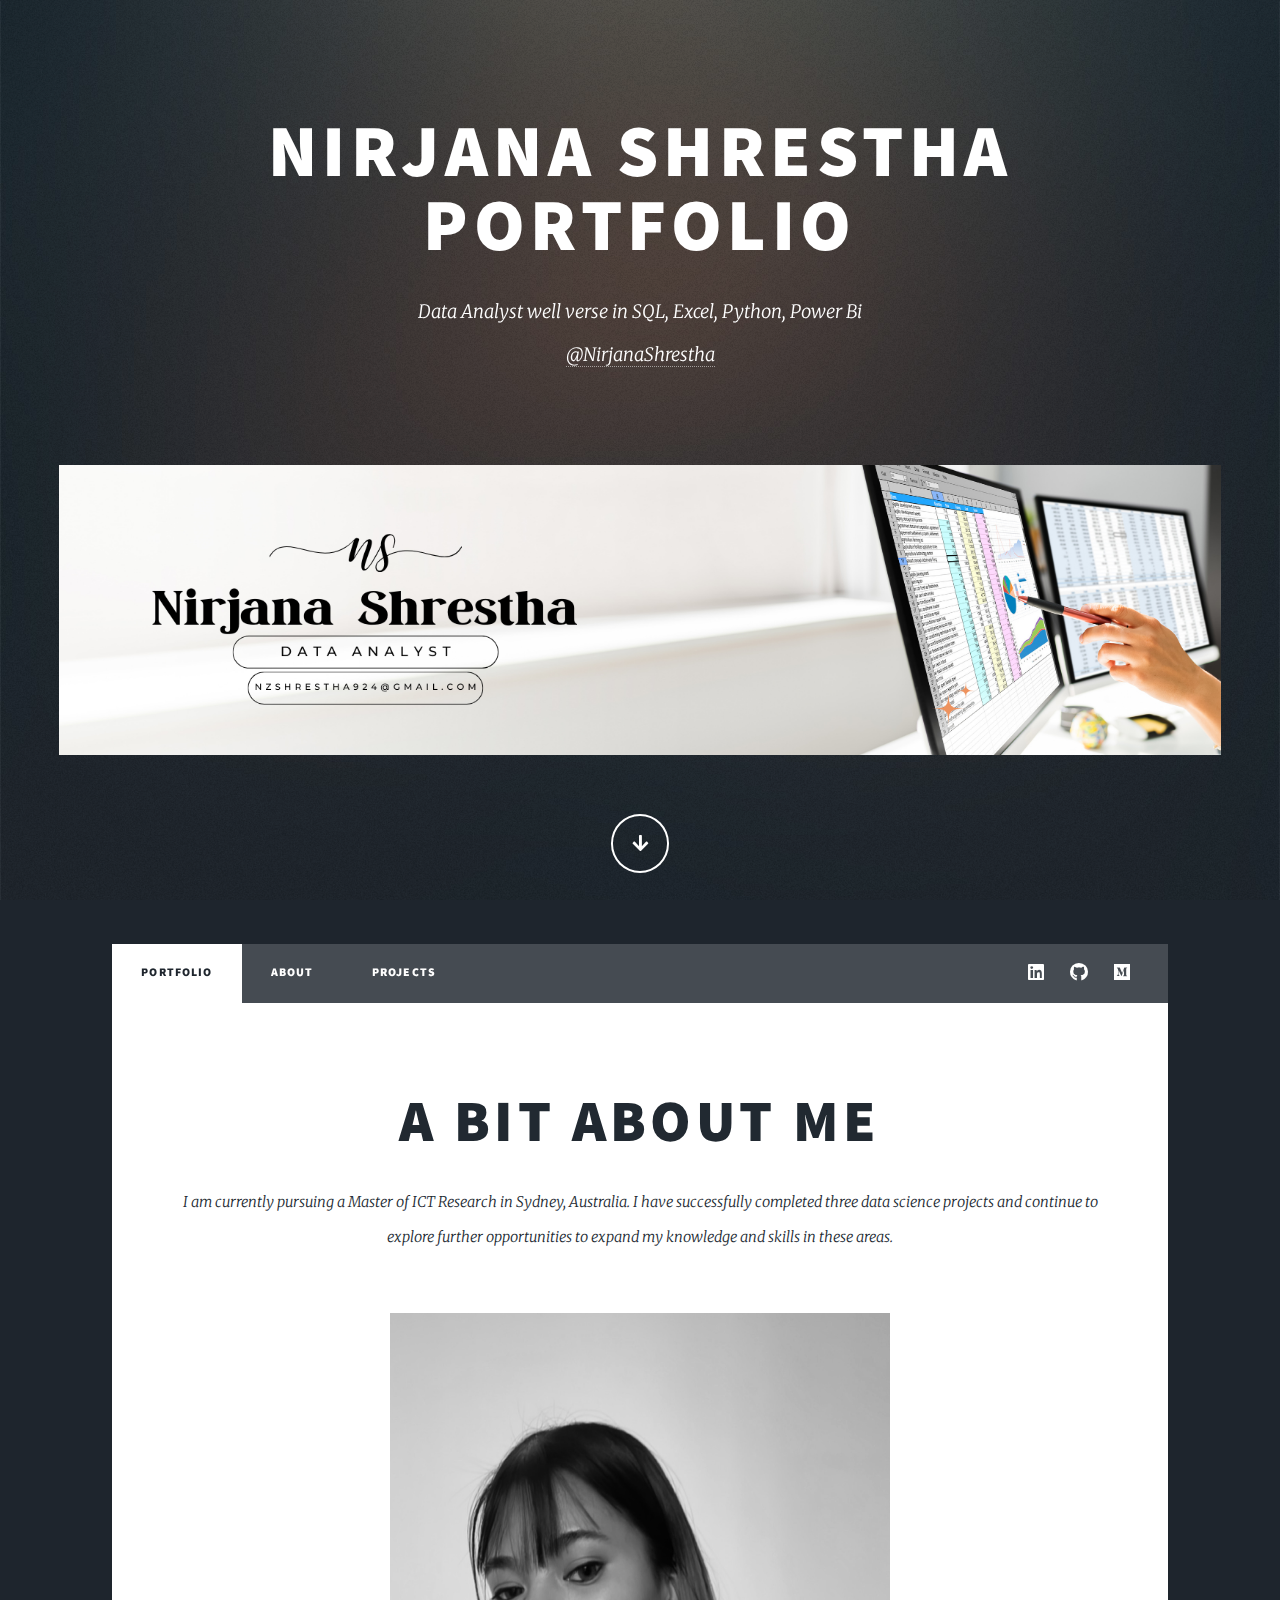
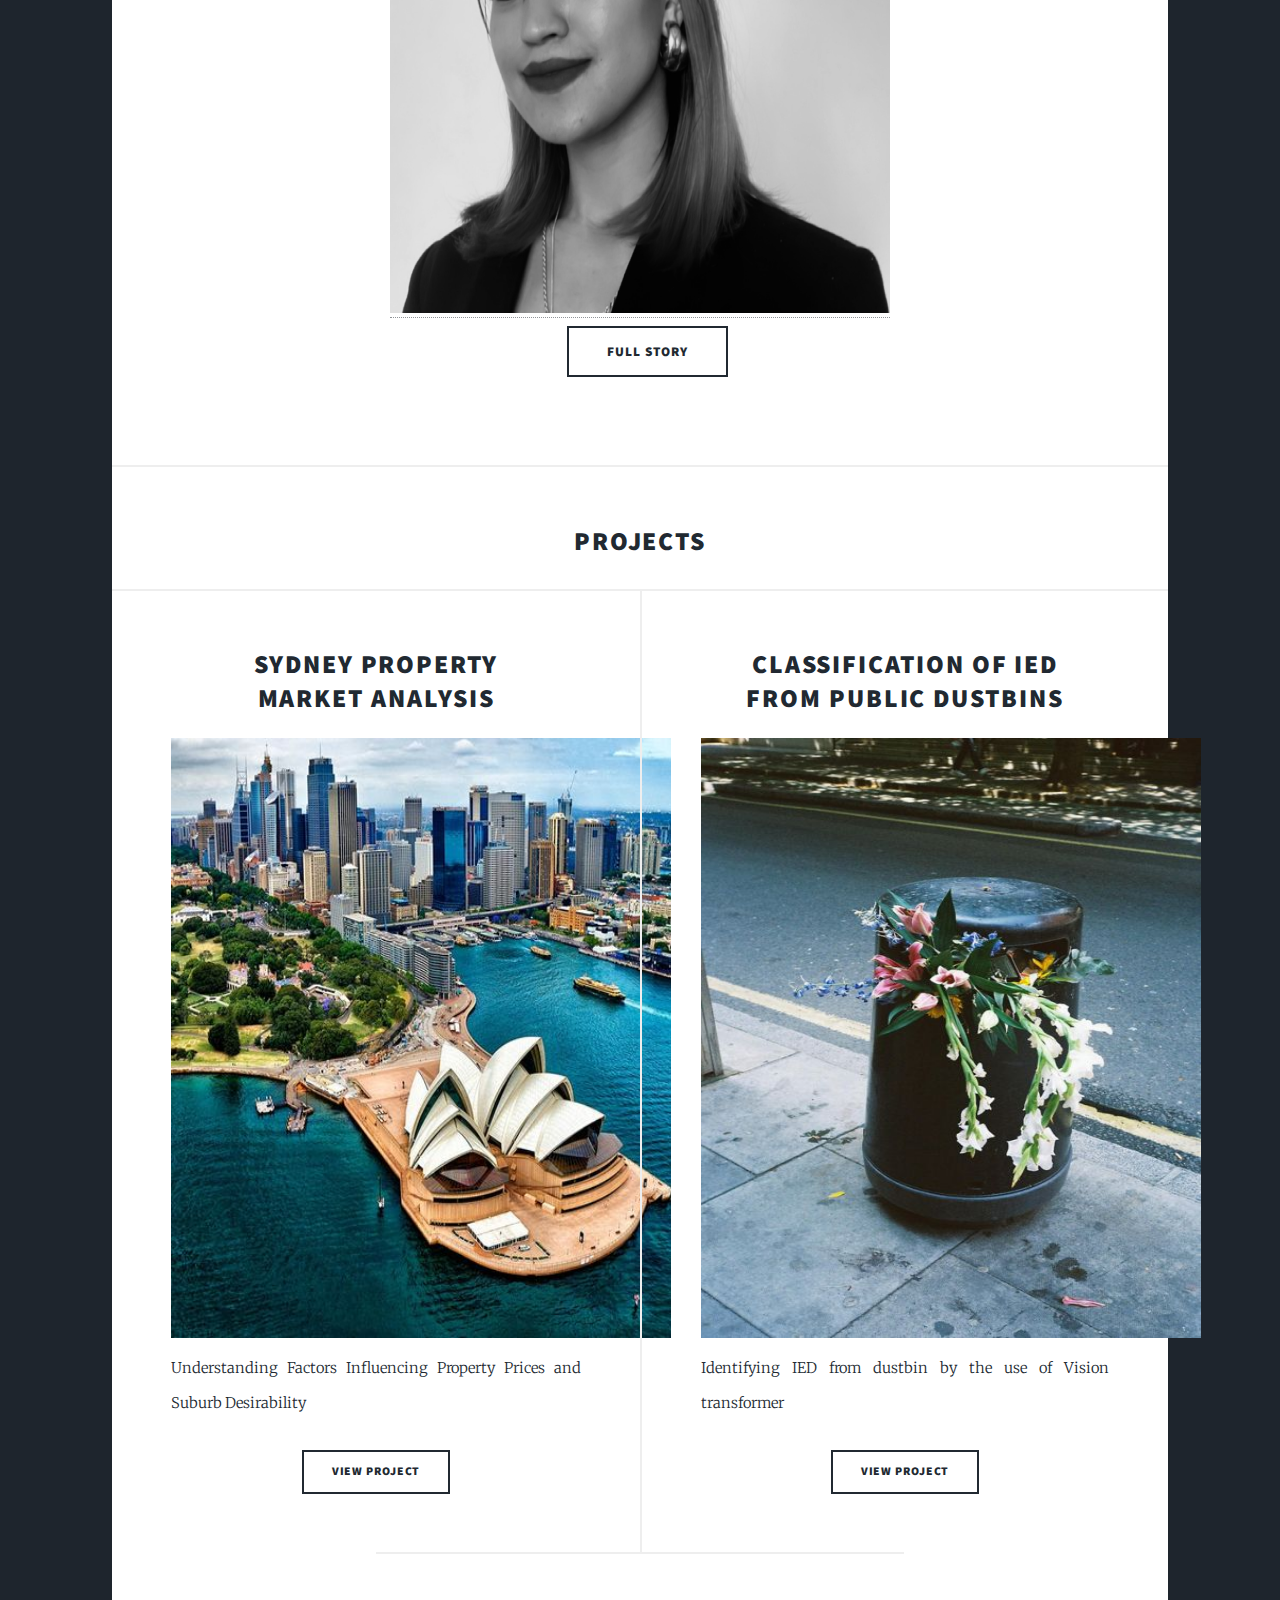
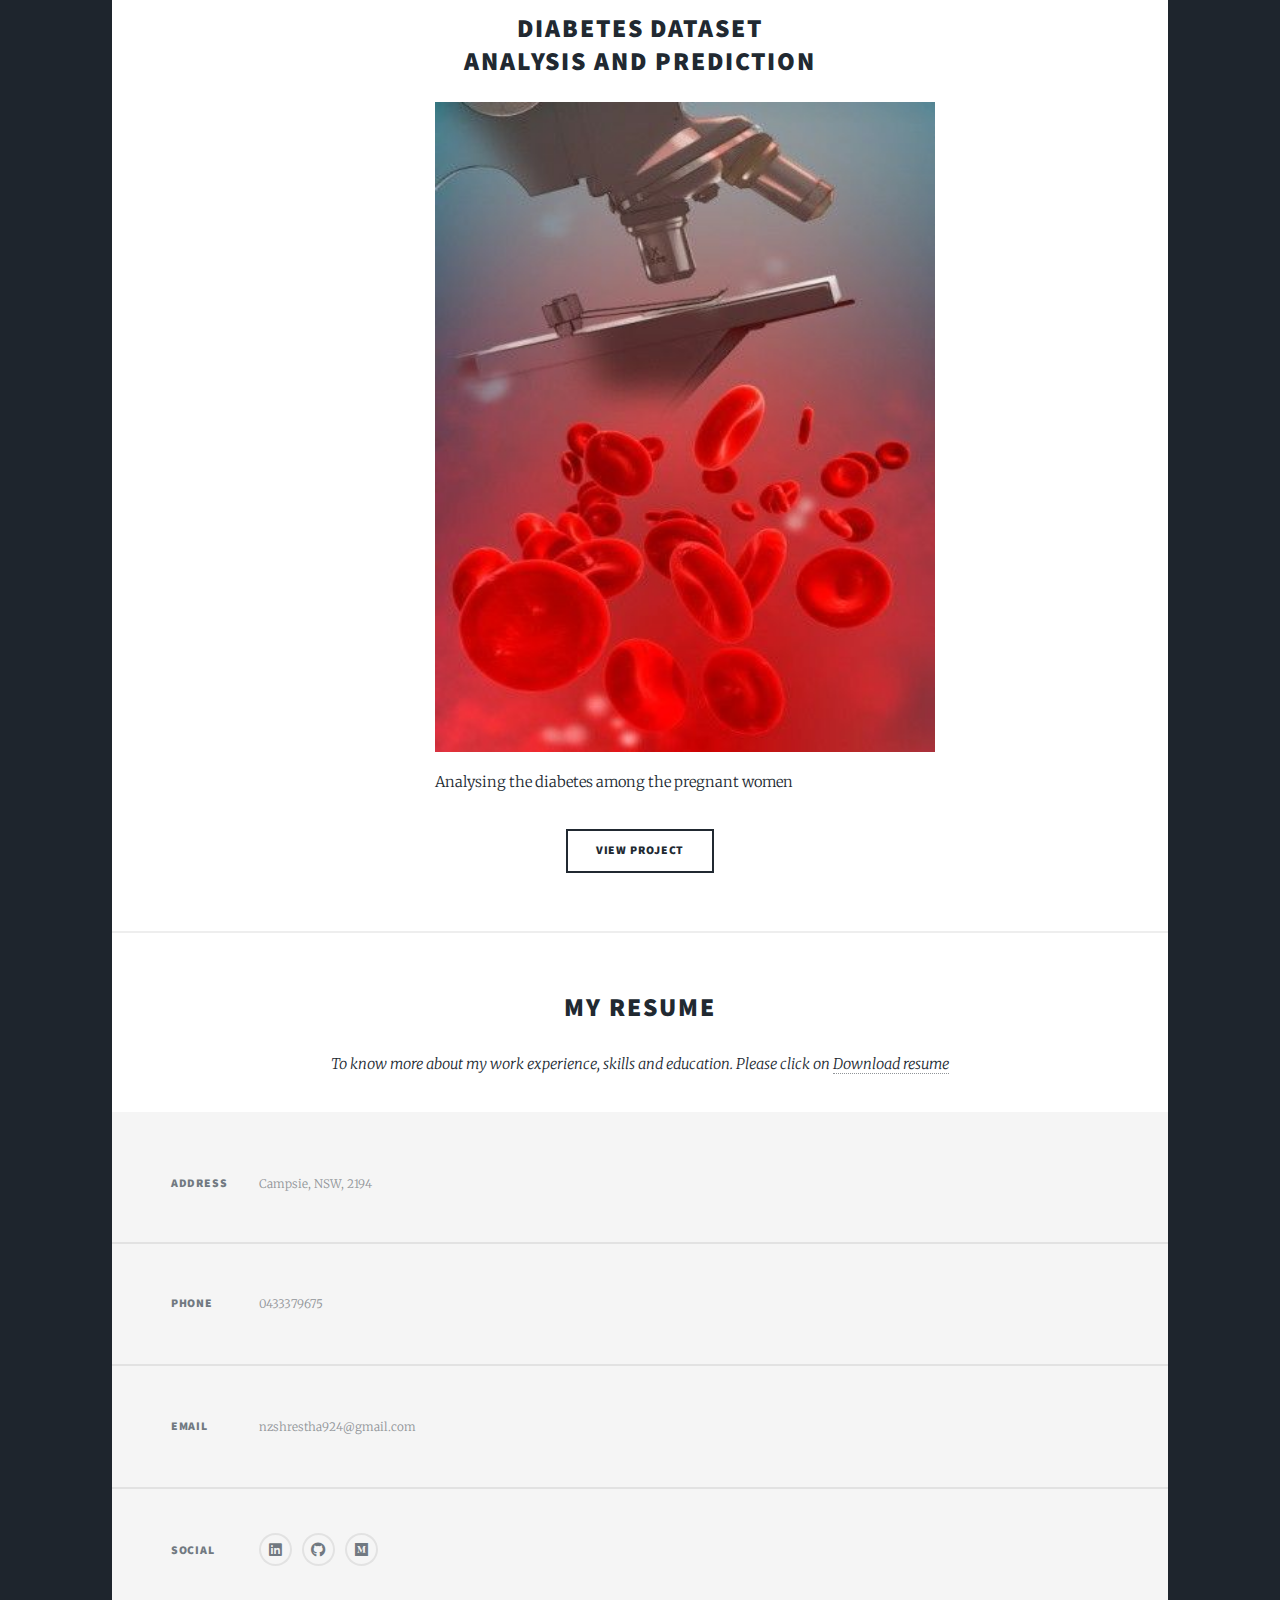
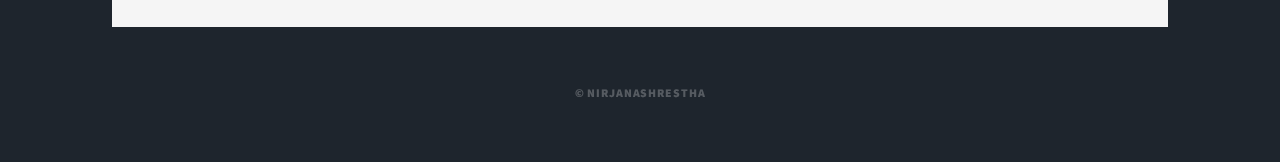
<file: index.html>
<!DOCTYPE HTML>
<html>
	<head>
		<title>Nirjana Shrestha</title>
		<meta charset="utf-8" />
		<meta name="viewport" content="width=device-width, initial-scale=1, user-scalable=no" />
		<link rel="stylesheet" href="assets/css/main.css" />
		<noscript><link rel="stylesheet" href="assets/css/noscript.css" /></noscript>
	</head>
	<body class="is-preload">
		<!-- Wrapper -->
			<div id="wrapper" class="fade-in">

				<!-- Intro -->
					<div id="intro">
						<h1>Nirjana Shrestha<br />
						Portfolio</h1>
						<p>Data Analyst well verse in SQL, Excel, Python, Power Bi<br />
							<a href="https://www.linkedin.com/in/nirjanashrestha/">@NirjanaShrestha</a></p>
							<a href="#" class="image main"><img src="images/Nirjana Shrestha cover.png" alt="Nirjana Shrestha's cover" /></a>
						<ul class="actions">
							<li><a href="#header" class="button icon solid solo fa-arrow-down scrolly">Continue</a></li>
						</ul>
					</div>

				<!-- Header -->
					<header id="header">
						<a href="index.html" class="logo">Nirjana Shrestha</a>
					</header>

				<!-- Nav -->
					<nav id="nav">
						<ul class="links">
							<li class="active"><a href="index.html">Portfolio</a></li>
							<li><a href="about.html">About</a></li>
							<li><a href="project.html">Projects</a></li>
							
						</ul>
						<ul class="icons">
							<li><a href="https://www.linkedin.com/in/nirjanashrestha/" class="icon brands fa-linkedin"><span class="label">LinkedIn</span></a></li>
									<li><a href="https://github.com/nirjanashrestha4" class="icon brands fa-github"><span class="label">GitHub</span></a></li>
									<li><a href="https://medium.com/@nirjanashrestha23" class="icon brands fa-medium"><span class="label">Medium</span></a></li>
						</ul>
					</nav>

				<!-- Main -->
					<div id="main">

						<!-- Featured Post -->
							<article class="post featured">
								<header class="major">
									<h2><a href="#">A bit about me</a></h2>
									<p>I am currently pursuing a Master of ICT Research in Sydney, Australia.
										I have successfully completed three  data science projects and 
										continue to explore further opportunities to expand my knowledge and skills in these areas.
									</p>
								</header>
								<a href="#" class=""><img src="images/nirjana.png" alt="Nirjana Shrestha's image" style="width:500px;height:600px;">
								<ul class="actions special">
									<li><a href="about.html" class="button large">Full Story</a></li>
								</ul>
							</article>
							
								<header class="major">
									<h2><a href="#">Projects</a></h2>
								</header>
						<!-- Posts -->
							<section class="posts">
								<article>
									<header>
										
										<h2>Sydney Property <br />
											Market Analysis</h2>
									</header>
									<img src="images/sydney.jpg" alt="" style="width:500px;height:600px;">
									<p>Understanding Factors Influencing Property Prices and Suburb Desirability</p>
									<ul class="actions special">
										<li><a href="https://github.com/nirjanashrestha4/Sydney_Property_Market_Analysis" class="button">View Project</a></li>
									</ul>
								</article>
								<article>
									<header>
										<h2>Classification of IED<br />
										from public dustbins</h2>
									</header>
									<img src="images/dustbin.jpg" alt="" style="width:500px;height:600px;">
									<p>Identifying IED from dustbin by the use of Vision transformer</p>
									<ul class="actions special">
										<li><a href="https://github.com/nirjanashrestha4/Detection_of_IED_using_VisionTransformer" class="button">View Project</a></li>
									</ul>
								</article>
								<article class="center">
									<header>
										
										<h2>Diabetes Dataset <br />
										Analysis and Prediction</h2>
									</header>
									<img src="images/diabetes.jpg" alt="" style="width:500px;height:650px;">
									<p>Analysing the diabetes among the pregnant women</p>
									<ul class="actions special">
										<li><a href="https://github.com/nirjanashrestha4/Diabetes_Dataset_Analysis_and_Prediction" class="button">View Project</a></li>
									</ul>
								</article>
						
								
								
							</section>
						<header class="major">
								<h2><a href="#">My Resume</a></h2>
								<p>To know more about my work experience, skills and education. Please click on <a href="resume/NIRJANA SHRESTHA.pdf" download="NIRJANA SHRESTHA.pdf">Download resume</a></p>
						
							</header>

					</div>

				<!-- Footer -->
					<footer id="footer">
						
						
						<section class="split contact">
							<section>
								<h3>Address</h3>
								<p>Campsie, NSW, 2194</p>
							</section>
							<section>
								<h3>Phone</h3>
								<p>0433379675</p>
							</section>
							<section>
								<h3>Email</h3>
								<p>nzshrestha924@gmail.com</p>
							</section>
							<section>
								<h3>Social</h3>
								
								<ul class="icons alt">
									<li><a href="https://www.linkedin.com/in/nirjanashrestha/" class="icon brands fa-linkedin"><span class="label">LinkedIn</span></a></li>
									<li><a href="https://github.com/nirjanashrestha4" class="icon brands fa-github"><span class="label">GitHub</span></a></li>
									<li><a href="https://medium.com/@nirjanashrestha23" class="icon brands fa-medium"><span class="label">Medium</span></a></li>
								</ul>
							</section>
						</section>
					</footer>

				<!-- Copyright -->
					<div id="copyright">
						<ul><li>&copy; NirjanaShrestha</li></ul>
					</div>

			</div>

		<!-- Scripts -->
			<script src="assets/js/jquery.min.js"></script>
			<script src="assets/js/jquery.scrollex.min.js"></script>
			<script src="assets/js/jquery.scrolly.min.js"></script>
			<script src="assets/js/browser.min.js"></script>
			<script src="assets/js/breakpoints.min.js"></script>
			<script src="assets/js/util.js"></script>
			<script src="assets/js/main.js"></script>

	</body>
</html>
</file>
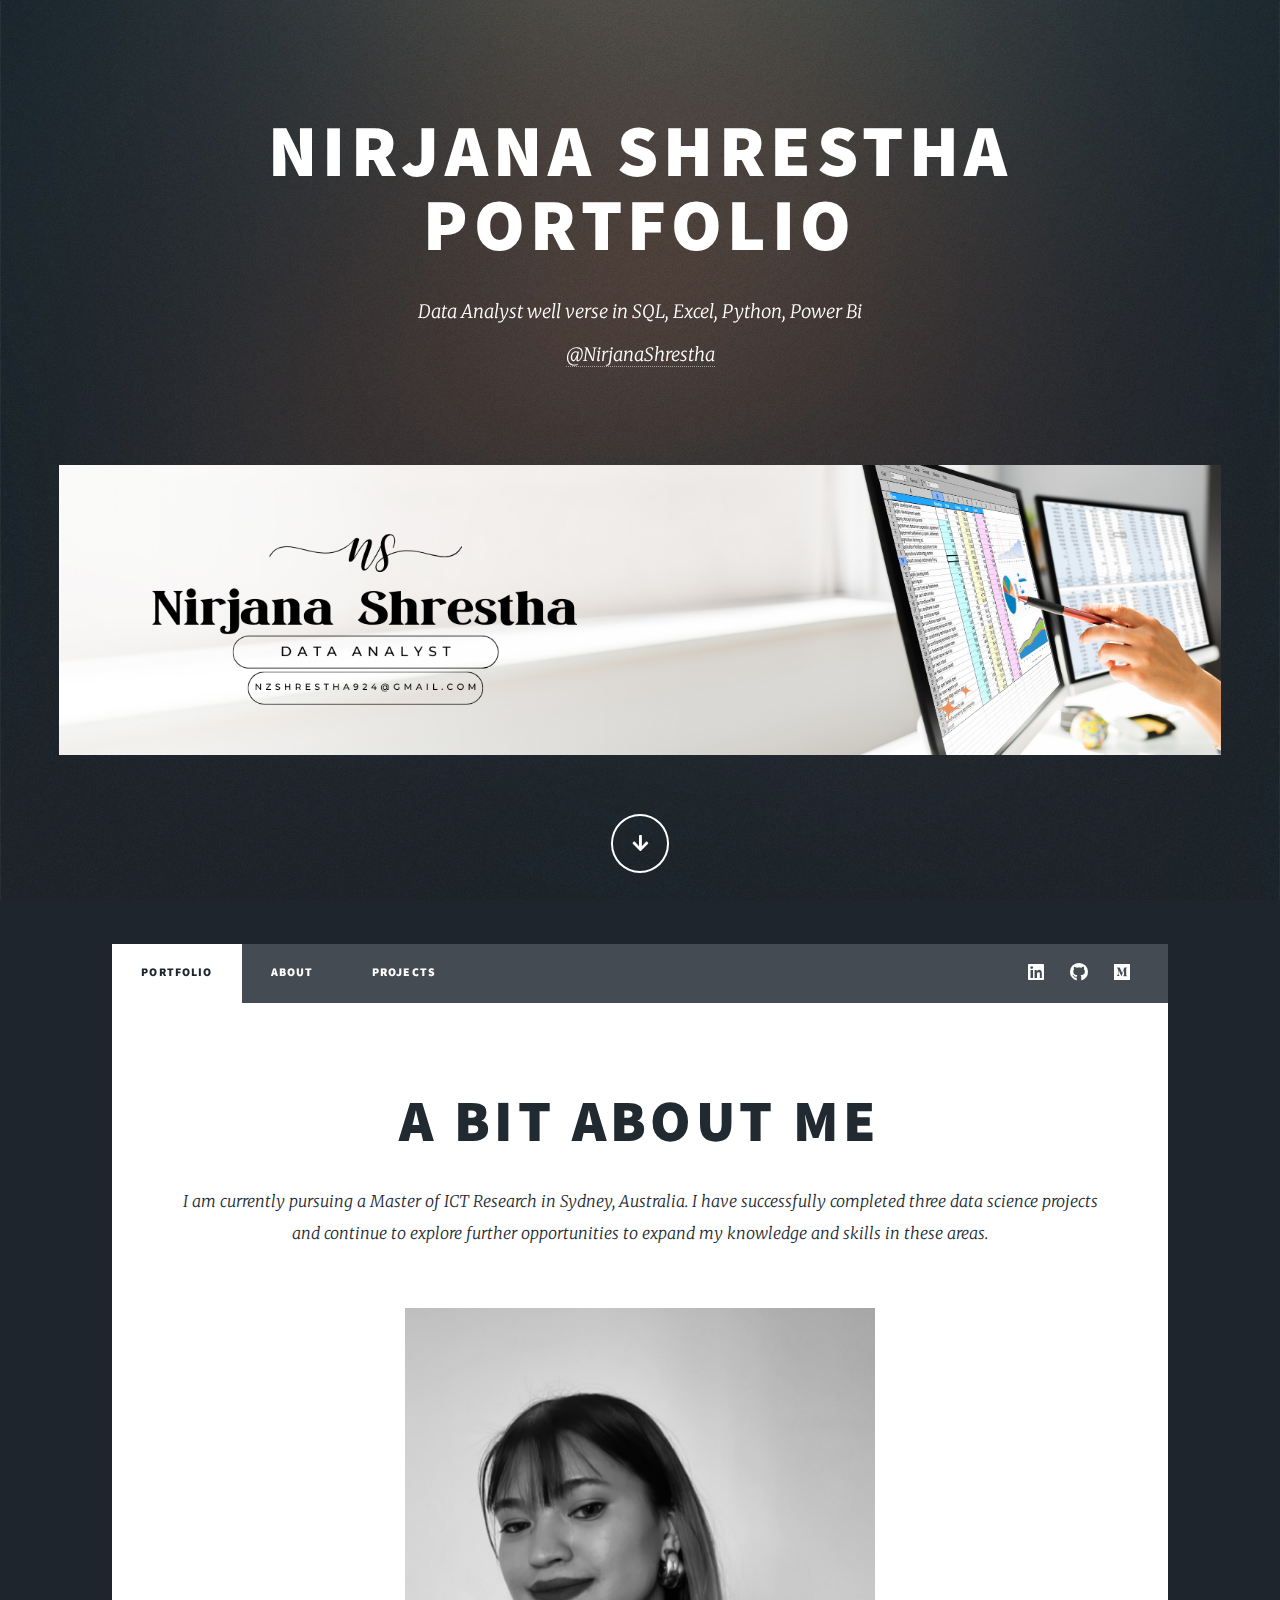
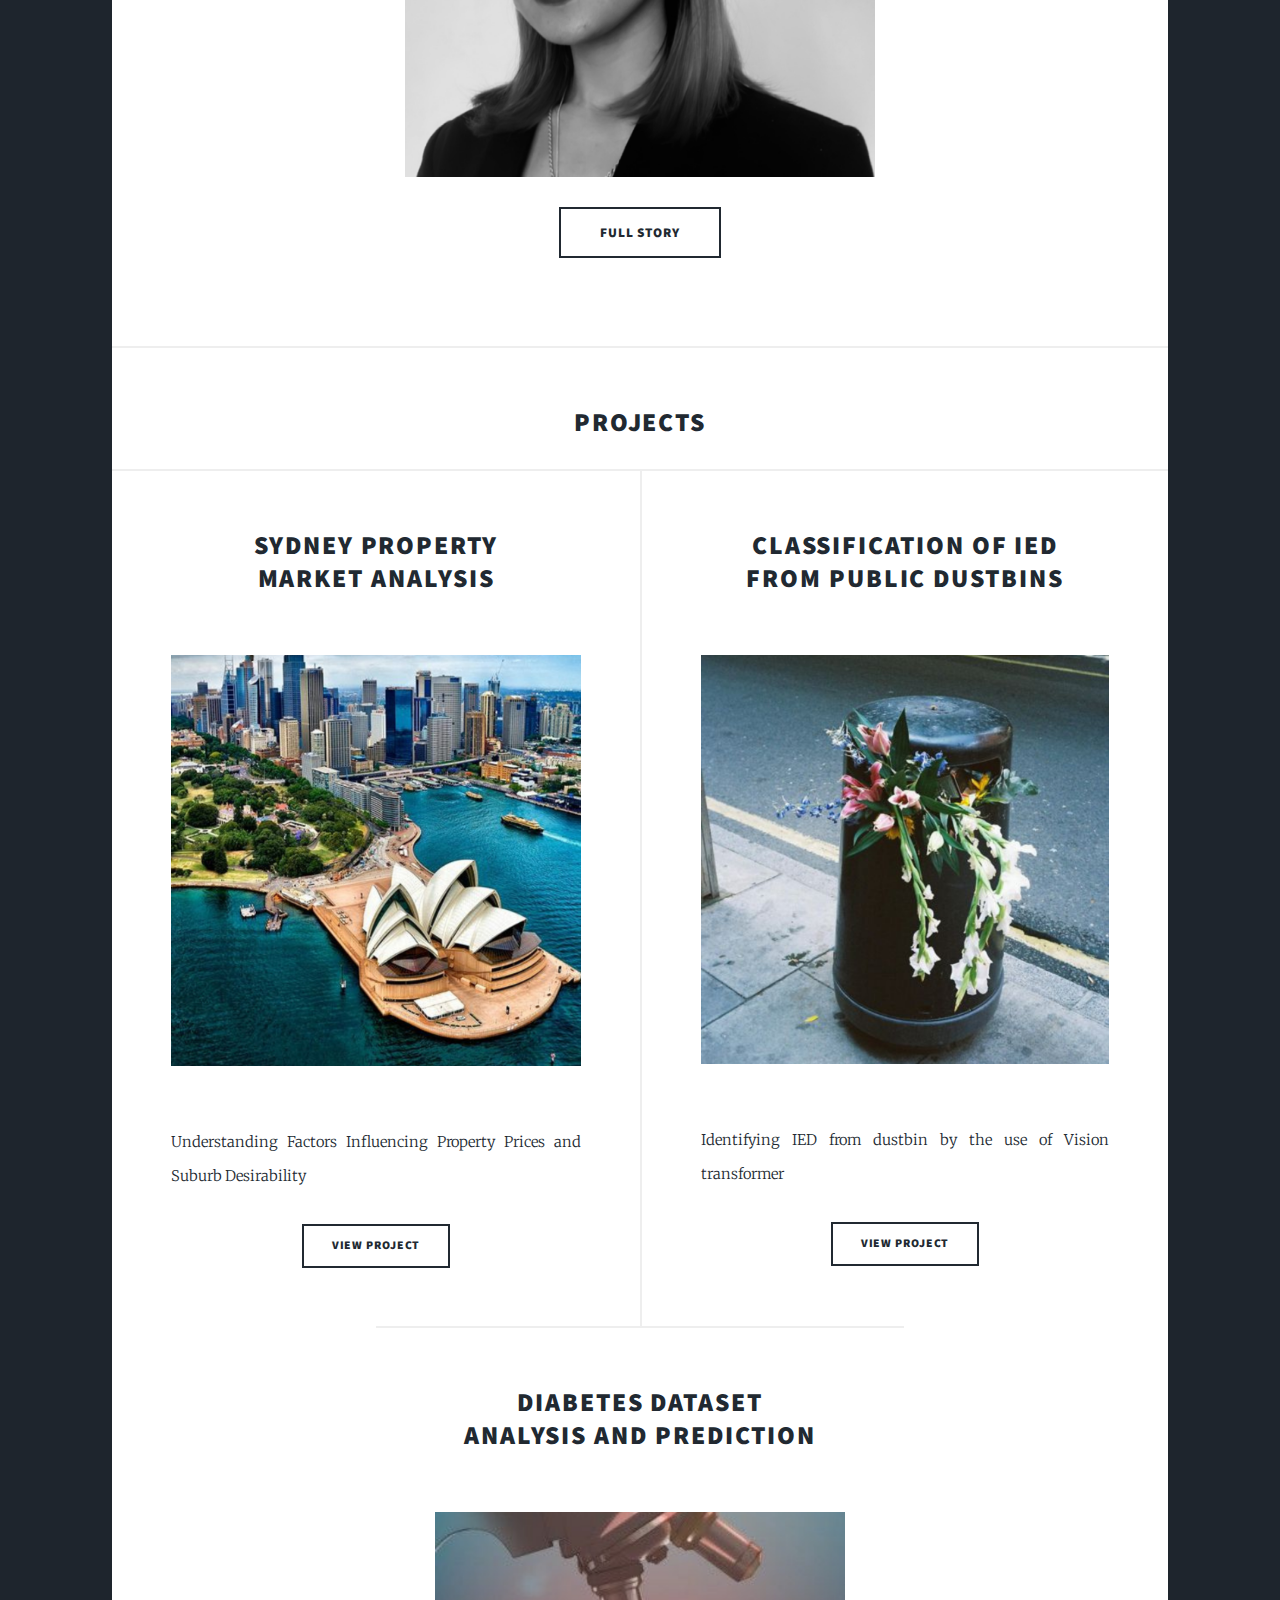
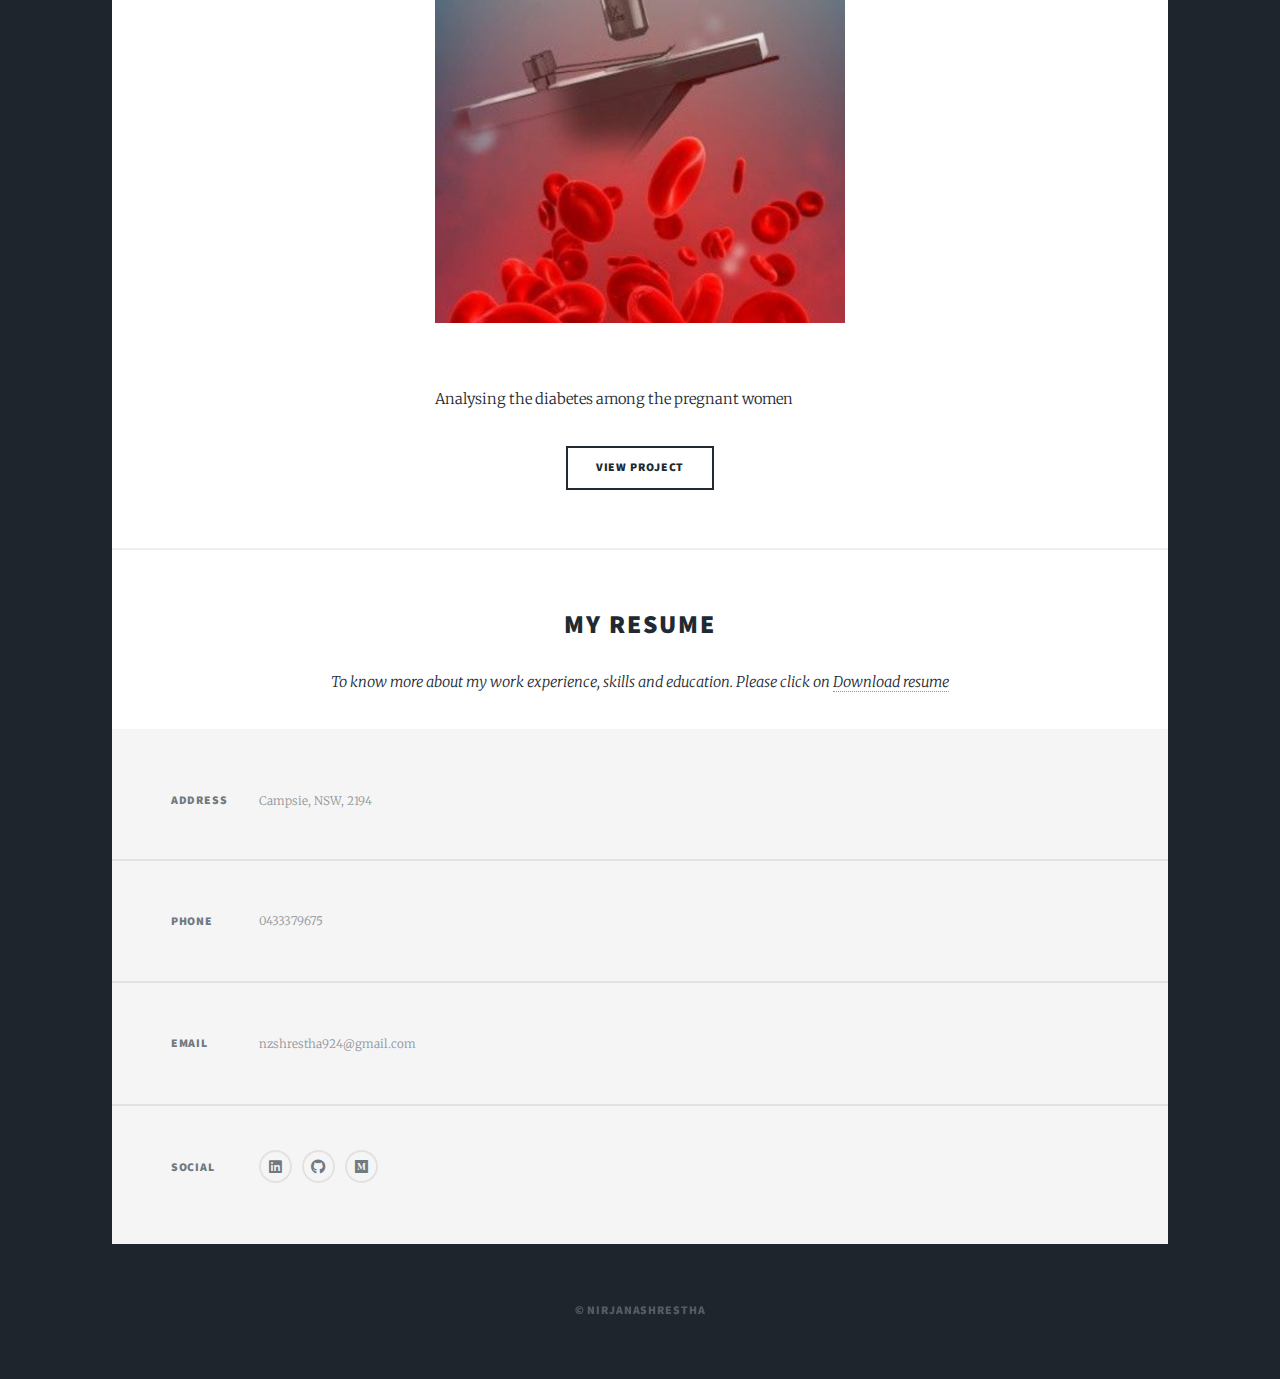
<file: home.html>
<!DOCTYPE HTML>
<html>
	<head>
		<title>Nirjana Shrestha</title>
		<meta charset="utf-8" />
		<meta name="viewport" content="width=device-width, initial-scale=1, user-scalable=no" />
		<link rel="stylesheet" href="assets/css/main.css" />
		<noscript><link rel="stylesheet" href="assets/css/noscript.css" /></noscript>
	</head>
	<body class="is-preload">
		<!-- Wrapper -->
			<div id="wrapper" class="fade-in">

				<!-- Intro -->
					<div id="intro">
						<h1>Nirjana Shrestha<br />
						Portfolio</h1>
						<p>Data Analyst well verse in SQL, Excel, Python, Power Bi<br />
							<a href="https://www.linkedin.com/in/nirjanashrestha/">@NirjanaShrestha</a></p>
							<img src="images/Nirjana Shrestha cover.png" class="image main" alt="Nirjana Shrestha's cover">
						<ul class="actions">
							<li><a href="#header" class="button icon solid solo fa-arrow-down scrolly">Continue</a></li>
						</ul>
					</div>

				<!-- Header -->
					<header id="header">
						<a href="index.html" class="logo">Nirjana Shrestha</a>
					</header>

				<!-- Nav -->
					<nav id="nav">
						<ul class="links">
							<li class="active"><a href="index.html">Portfolio</a></li>
							<li><a href="about.html">About</a></li>
							<li><a href="project.html">Projects</a></li>
							
						</ul>
						<ul class="icons">
							<li><a href="https://www.linkedin.com/in/nirjanashrestha/" class="icon brands fa-linkedin"><span class="label">LinkedIn</span></a></li>
									<li><a href="https://github.com/nirjanashrestha4" class="icon brands fa-github"><span class="label">GitHub</span></a></li>
									<li><a href="https://medium.com/@nirjanashrestha23" class="icon brands fa-medium"><span class="label">Medium</span></a></li>
						</ul>
					</nav>

				<!-- Main -->
					<div id="main">

						<!-- Featured Post -->
						
							
							<section class="post">
								<header class="major">
									<h1>A bit about me</h1>
									<p>I am currently pursuing a Master of ICT Research in Sydney, Australia.
										I have successfully completed three  data science projects and 
										continue to explore further opportunities to expand my knowledge and skills in these areas.</p>
								</header>
								<img src="images/nirjana.png" alt="Nirjana Shrestha's image"style="width:500;height:600;"class="center">
									<p></p>
									<ul class="actions special">
										<li><a href="about.html" class="button large">Full Story</a></li>
									</ul>
								</section>
							
								<header class="major">
									<h2><a href="#">Projects</a></h2>
								</header>
						<!-- Posts -->
							<section class="posts">
								<article>
									<header>
										
										<h2>Sydney Property <br />
											Market Analysis</h2>
									</header>
									<img src="images/sydney.png" alt="" class="image main">
									<p>Understanding Factors Influencing Property Prices and Suburb Desirability</p>
									<ul class="actions special">
										<li><a href="https://github.com/nirjanashrestha4/Sydney_Property_Market_Analysis" class="button">View Project</a></li>
									</ul>
								</article>
								<article>
									<header>
										<h2>Classification of IED<br />
										from public dustbins</h2>
									</header>
									<img src="images/dustbin.png" alt="" class="image main">
									<p>Identifying IED from dustbin by the use of Vision transformer</p>
									<ul class="actions special">
										<li><a href="https://github.com/nirjanashrestha4/Detection_of_IED_using_VisionTransformer" class="button">View Project</a></li>
									</ul>
								</article>
								<article class="center">
									<header>
										
										<h2>Diabetes Dataset <br />
										Analysis and Prediction</h2>
									</header>
									<img src="images/diabetes.png" alt="" class="image main">
									<p>Analysing the diabetes among the pregnant women</p>
									<ul class="actions special">
										<li><a href="https://github.com/nirjanashrestha4/Diabetes_Dataset_Analysis_and_Prediction" class="button">View Project</a></li>
									</ul>
								</article>
						
								
								
							</section>
						<header class="major">
								<h2><a href="#">My Resume</a></h2>
								<p>To know more about my work experience, skills and education. Please click on <a href="resume/NIRJANA SHRESTHA.pdf" download="NIRJANA SHRESTHA.pdf">Download resume</a></p>
						
							</header>

					</div>

				<!-- Footer -->
					<footer id="footer">
						
						
						<section class="split contact">
							<section>
								<h3>Address</h3>
								<p>Campsie, NSW, 2194</p>
							</section>
							<section>
								<h3>Phone</h3>
								<p>0433379675</p>
							</section>
							<section>
								<h3>Email</h3>
								<p>nzshrestha924@gmail.com</p>
							</section>
							<section>
								<h3>Social</h3>
								
								<ul class="icons alt">
									<li><a href="https://www.linkedin.com/in/nirjanashrestha/" class="icon brands fa-linkedin"><span class="label">LinkedIn</span></a></li>
									<li><a href="https://github.com/nirjanashrestha4" class="icon brands fa-github"><span class="label">GitHub</span></a></li>
									<li><a href="https://medium.com/@nirjanashrestha23" class="icon brands fa-medium"><span class="label">Medium</span></a></li>
								</ul>
							</section>
						</section>
					</footer>

				<!-- Copyright -->
					<div id="copyright">
						<ul><li>&copy; NirjanaShrestha</li></ul>
					</div>

			</div>

		<!-- Scripts -->
			<script src="assets/js/jquery.min.js"></script>
			<script src="assets/js/jquery.scrollex.min.js"></script>
			<script src="assets/js/jquery.scrolly.min.js"></script>
			<script src="assets/js/browser.min.js"></script>
			<script src="assets/js/breakpoints.min.js"></script>
			<script src="assets/js/util.js"></script>
			<script src="assets/js/main.js"></script>

	</body>
</html>
</file>
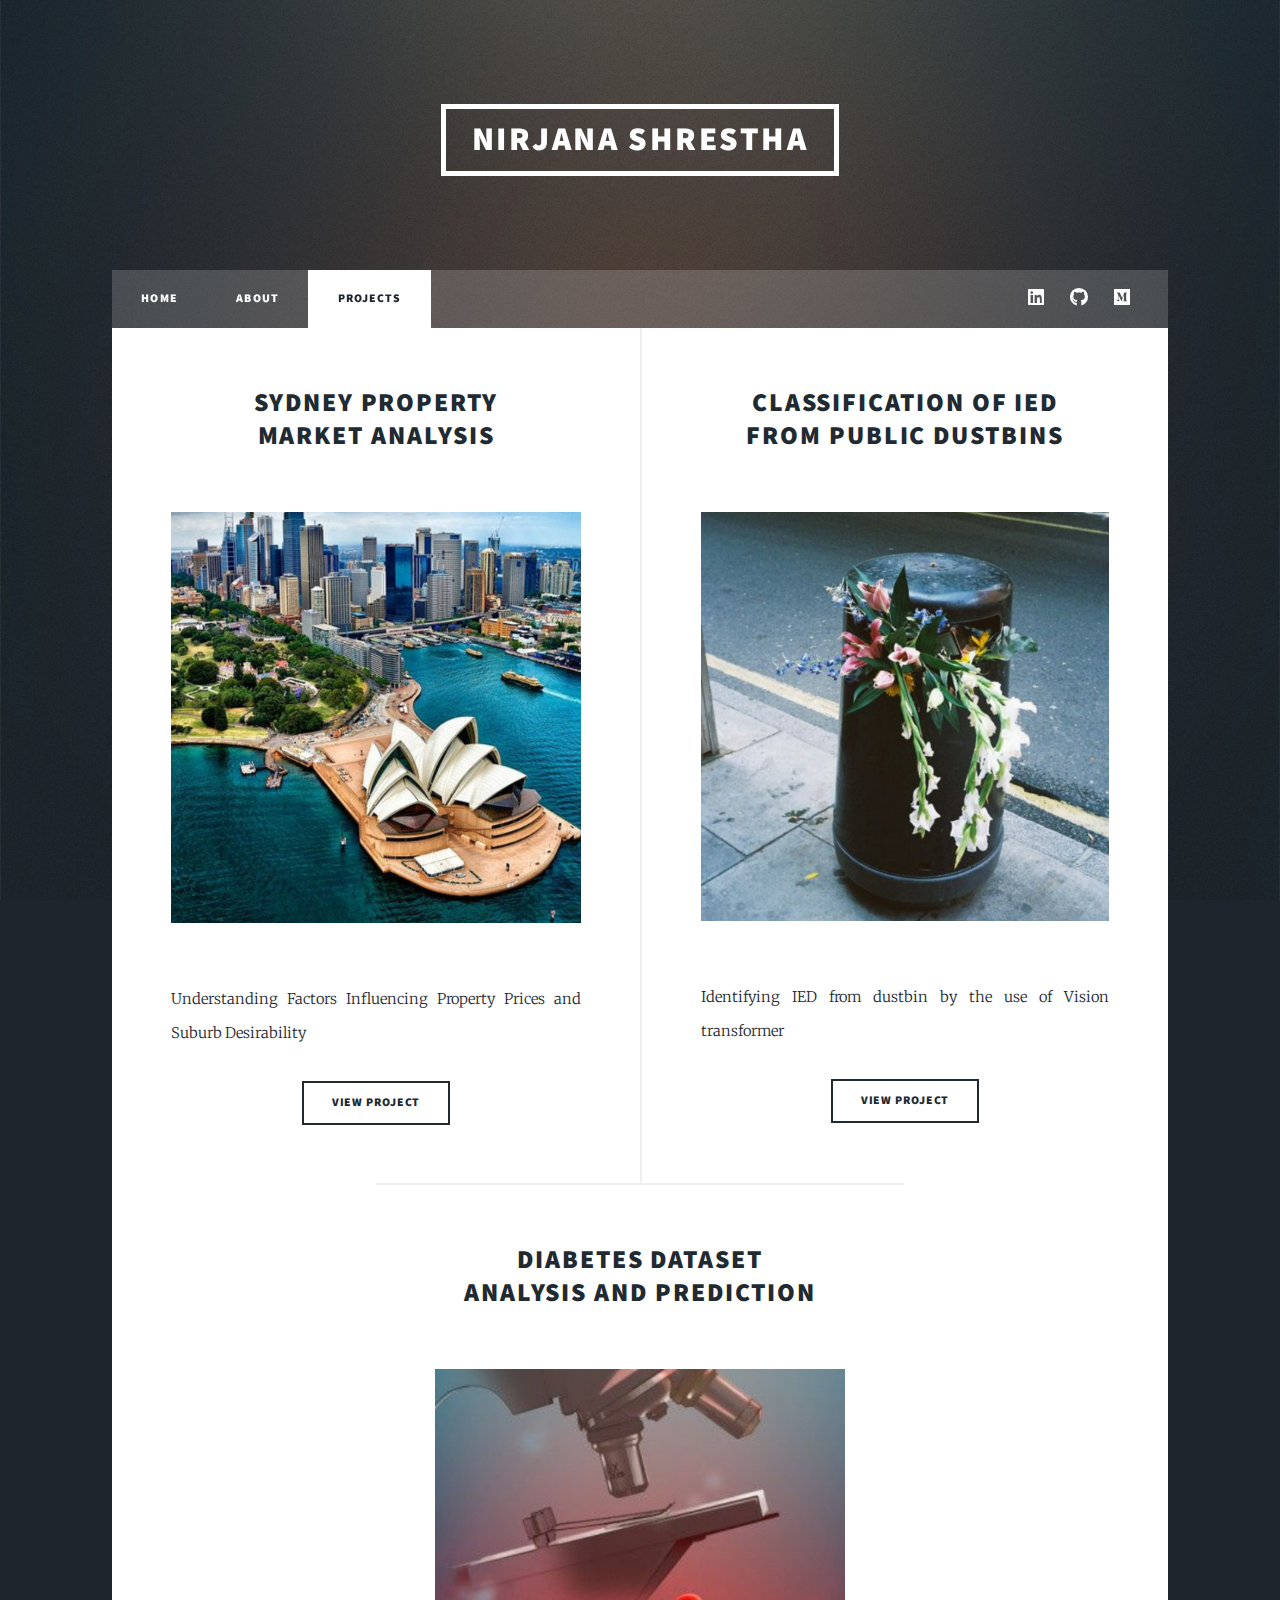
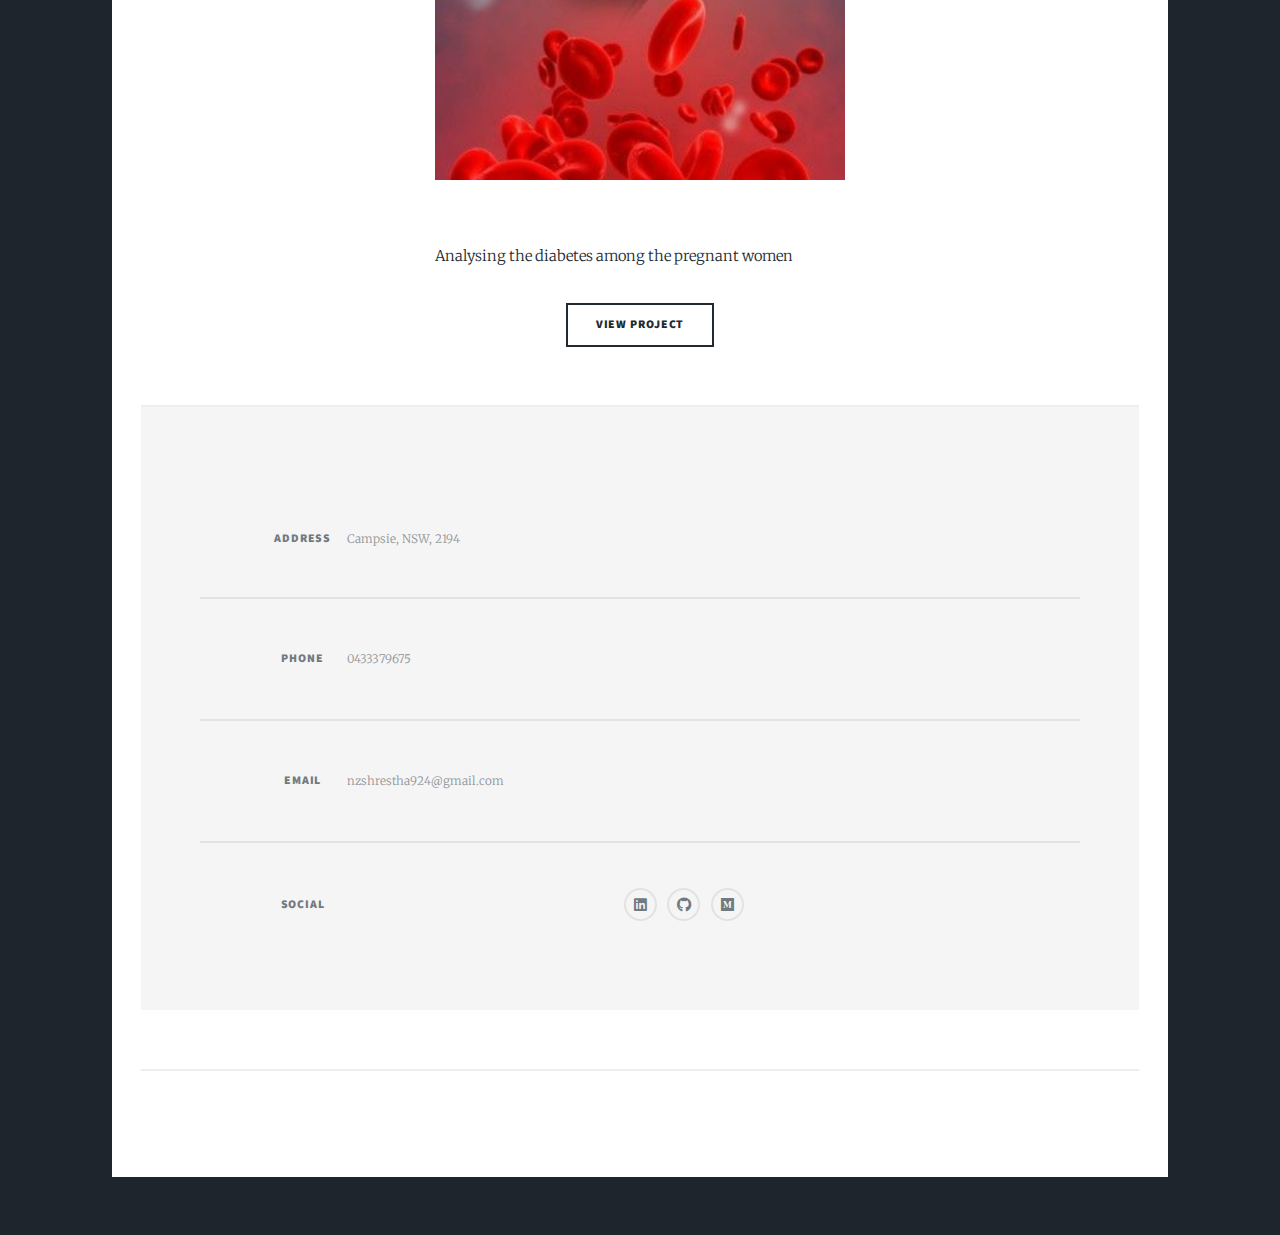
<file: project.html>
<!DOCTYPE HTML>
<!--
	Massively by HTML5 UP
	html5up.net | @ajlkn
	Free for personal and commercial use under the CCA 3.0 license (html5up.net/license)
-->
<html>
	<head>
		<title>Projects</title>
		<meta charset="utf-8" />
		<meta name="viewport" content="width=device-width, initial-scale=1, user-scalable=no" />
		<link rel="stylesheet" href="assets/css/main.css" />
		<noscript><link rel="stylesheet" href="assets/css/noscript.css" /></noscript>
	</head>
	<body class="is-preload">

		<!-- Wrapper -->
			<div id="wrapper">

				<!-- Header -->
					<header id="header">
						<a href="home.html" class="logo">Nirjana Shrestha</a>
					</header>

				<!-- Nav -->
					<<nav id="nav">
						<ul class="links">
							<li><a href="home.html">Home</a></li>
							<li><a href="about.html">About</a></li>
							<li class="active"><a href="project.html">Projects</a></li>
						</ul>
						<ul class="icons">
							<li><a href="https://www.linkedin.com/in/nirjanashrestha/" class="icon brands fa-linkedin"><span class="label">LinkedIn</span></a></li>
									<li><a href="https://github.com/nirjanashrestha4" class="icon brands fa-github"><span class="label">GitHub</span></a></li>
									<li><a href="https://medium.com/@nirjanashrestha23" class="icon brands fa-medium"><span class="label">Medium</span></a></li>
					</nav>

				<!-- Main -->
					<div id="main">

						<section class="posts">
							<article>
								<header>
									
									<h2>Sydney Property <br />
										Market Analysis</h2>
								</header>
								<img src="images/sydney.png" alt="" class="image main">
								<p>Understanding Factors Influencing Property Prices and Suburb Desirability</p>
								<ul class="actions special">
									<li><a href="https://github.com/nirjanashrestha4/Sydney_Property_Market_Analysis" class="button">View Project</a></li>
								</ul>
							</article>
							<article>
								<header>
									<h2>Classification of IED<br />
									from public dustbins</h2>
								</header>
								<img src="images/dustbin.png" alt="" class="image main">
								<p>Identifying IED from dustbin by the use of Vision transformer</p>
								<ul class="actions special">
									<li><a href="https://github.com/nirjanashrestha4/Detection_of_IED_using_VisionTransformer" class="button">View Project</a></li>
								</ul>
							</article>
							<article class="center">
								<header>
									
									<h2>Diabetes Dataset <br />
									Analysis and Prediction</h2>
								</header>
								<img src="images/diabetes.png" alt="" class="image main">
								<p>Analysing the diabetes among the pregnant women</p>
								<ul class="actions special">
									<li><a href="https://github.com/nirjanashrestha4/Diabetes_Dataset_Analysis_and_Prediction" class="button">View Project</a></li>
								</ul>
							</article>
					
							
							
						</section>
						<!-- Post -->
							
							

				<!-- Footer -->
				<footer id="footer">
						
						
					<section class="split contact">
					
						<section>
							<h3>Address</h3>
							<p>Campsie, NSW, 2194</p>
						</section>
						<section>
							<h3>Phone</h3>
							<p>0433379675</p>
						</section>
						<section>
							<h3>Email</h3>
							<p>nzshrestha924@gmail.com</p>
						</section>
						<section>
							<h3>Social</h3>
							
							<ul class="icons alt">
								<li><a href="https://www.linkedin.com/in/nirjanashrestha/" class="icon brands fa-linkedin"><span class="label">LinkedIn</span></a></li>
									<li><a href="https://github.com/nirjanashrestha4" class="icon brands fa-github"><span class="label">GitHub</span></a></li>
									<li><a href="https://medium.com/@nirjanashrestha23" class="icon brands fa-medium"><span class="label">Medium</span></a></li>
							</ul>
						</section>
					</section>
				</footer>

			<!-- Copyright -->
				<div id="copyright">
					<ul><li>&copy; NirjanaShrestha</li></ul>
				</div>

		</div>

	<!-- Scripts -->
		<script src="assets/js/jquery.min.js"></script>
		<script src="assets/js/jquery.scrollex.min.js"></script>
		<script src="assets/js/jquery.scrolly.min.js"></script>
		<script src="assets/js/browser.min.js"></script>
		<script src="assets/js/breakpoints.min.js"></script>
		<script src="assets/js/util.js"></script>
		<script src="assets/js/main.js"></script>

</body>
</html>
</file>
<file: assets/css/main.css>
@import url(fontawesome-all.min.css);
@import url("https://fonts.googleapis.com/css?family=Merriweather:300,700,300italic,700italic|Source+Sans+Pro:900");


html, body, div, span, applet, object,
iframe, h1, h2, h3, h4, h5, h6, p, blockquote,
pre, a, abbr, acronym, address, big, cite,
code, del, dfn, em, img, ins, kbd, q, s, samp,
small, strike, strong, sub, sup, tt, var, b,
u, i, center, dl, dt, dd, ol, ul, li, fieldset,
form, label, legend, table, caption, tbody,
tfoot, thead, tr, th, td, article, aside,
canvas, details, embed, figure, figcaption,
footer, header, hgroup, menu, nav, output, ruby,
section, summary, time, mark, audio, video {
	margin: 0;
	padding: 0;
	border: 0;
	font-size: 100%;
	font: inherit;
	vertical-align: baseline;}

article, aside, details, figcaption, figure,
footer, header, hgroup, menu, nav, section {
	display: block;}

body {
	line-height: 1;
}

ol, ul {
	list-style: none;
}

blockquote, q {
	quotes: none;
}

	blockquote:before, blockquote:after, q:before, q:after {
		content: '';
		content: none;
	}

table {
	border-collapse: collapse;
	border-spacing: 0;
}

body {
	-webkit-text-size-adjust: none;
}

mark {
	background-color: transparent;
	color: inherit;
}

input::-moz-focus-inner {
	border: 0;
	padding: 0;
}

input, select, textarea {
	-moz-appearance: none;
	-webkit-appearance: none;
	-ms-appearance: none;
	appearance: none;
}

/* Basic */

	@-ms-viewport {
		width: device-width;
	}

	body {
		-ms-overflow-style: scrollbar;
	}

	@media screen and (max-width: 480px) {

		html, body {
			min-width: 320px;
		}

	}

	html {
		box-sizing: border-box;
	}

	*, *:before, *:after {
		box-sizing: inherit;
	}

	body {
		background-color: #1e252d;
	}

		body.is-preload *, body.is-preload *:before, body.is-preload *:after {
			-moz-animation: none !important;
			-webkit-animation: none !important;
			-ms-animation: none !important;
			animation: none !important;
			-moz-transition: none !important;
			-webkit-transition: none !important;
			-ms-transition: none !important;
			transition: none !important;
		}

/* Type */

	html {
		font-size: 16pt;
	}

		@media screen and (max-width: 1680px) {

			html {
				font-size: 12pt;
			}

		}

		@media screen and (max-width: 1280px) {

			html {
				font-size: 11pt;
			}

		}

		@media screen and (max-width: 360px) {

			html {
				font-size: 10pt;
			}

		}

	body {
		color: #212931;
	}

	body, input, select, textarea {
		font-family: "Merriweather", Georgia, serif;
		font-weight: 300;
		font-size: 1rem;
		line-height: 2.375;
	}

	a {
		-moz-transition: color 0.2s ease-in-out, background-color 0.2s ease-in-out, border-color 0.2s ease-in-out, box-shadow 0.2s ease-in-out;
		-webkit-transition: color 0.2s ease-in-out, background-color 0.2s ease-in-out, border-color 0.2s ease-in-out, box-shadow 0.2s ease-in-out;
		-ms-transition: color 0.2s ease-in-out, background-color 0.2s ease-in-out, border-color 0.2s ease-in-out, box-shadow 0.2s ease-in-out;
		transition: color 0.2s ease-in-out, background-color 0.2s ease-in-out, border-color 0.2s ease-in-out, box-shadow 0.2s ease-in-out;
		border-bottom: dotted 1px;
		text-decoration: none;
	}

		a:hover {
			border-bottom-color: transparent;
		}

	strong, b {
		font-weight: 600;
	}

	em, i {
		font-style: italic;
	}

	p {
		text-align: justify;
		margin: 0 0 2rem 0;
	}

	h1, h2, h3, h4, h5, h6 {
		font-family: "Source Sans Pro", Helvetica, sans-serif;
		font-weight: 900;
		line-height: 1.5;
		letter-spacing: 0.075em;
		text-transform: uppercase;
		margin: 0 0 1rem 0;
	}

		h1 a, h2 a, h3 a, h4 a, h5 a, h6 a {
			border-bottom: 0;
			color: inherit;
			text-decoration: none;
		}

	h1 {
		font-size: 4rem;
		line-height: 1.1;
		margin: 0 0 2rem 0;
	}

	h2 {
		font-size: 1.75rem;
		line-height: 1.3;
		margin: 0 0 1.5rem 0;
	}

	h3 {
		font-size: 1.25rem;
		margin: 0 0 1.5rem 0;
	}

	h4 {
		font-size: 1rem;
	}

	h5 {
		font-size: 0.9rem;
	}

	h6 {
		font-size: 0.8rem;
	}

	sub {
		font-size: 0.8rem;
		position: relative;
		top: 0.5rem;
	}

	sup {
		font-size: 0.8rem;
		position: relative;
		top: -0.5rem;
	}

	blockquote {
		border-left: solid 4px;
		font-style: italic;
		margin: 0 0 2rem 0;
		padding: 0.5rem 0 0.5rem 2rem;
	}

	code {
		border: solid 2px;
		font-family: "Courier New", monospace;
		font-size: 0.9rem;
		margin: 0 0.25rem;
		padding: 0.25rem 0.65rem;
	}

	pre {
		-webkit-overflow-scrolling: touch;
		font-family: "Courier New", monospace;
		font-size: 0.9rem;
		margin: 0 0 2rem 0;
	}

		pre code {
			display: block;
			line-height: 1.75;
			padding: 1rem 1.5rem;
			overflow-x: auto;
		}

	hr {
		border: 0;
		border-bottom: solid 2px;
		margin: 3rem 0;
	}

		hr.major {
			margin: 5rem 0;
		}

	.align-left {
		text-align: left;
	}

	.align-center {
		text-align: center;
	}

	.align-right {
		text-align: right;
	}

	input, select, textarea {
		color: #212931;
	}

	a {
		color: #212931;
		border-bottom-color: rgba(33, 41, 49, 0.5);
	}

		a:hover {
			border-bottom-color: transparent;
			color: #18bfef !important;
		}

	strong, b {
		color: #212931;
	}

	h1, h2, h3, h4, h5, h6 {
		color: #212931;
	}

	blockquote {
		border-left-color: #eeeeee;
	}

	code {
		background: rgba(220, 220, 220, 0.25);
		border-color: #eeeeee;
	}

	hr {
		border-bottom-color: #eeeeee;
	}

/* Row */

	.row {
		display: flex;
		flex-wrap: wrap;
		box-sizing: border-box;
		align-items: stretch;
	}

		.row > * {
			box-sizing: border-box;
		}

		.row.gtr-uniform > * > :last-child {
			margin-bottom: 0;
		}

		.row.aln-left {
			justify-content: flex-start;
		}

		.row.aln-center {
			justify-content: center;
		}

		.row.aln-right {
			justify-content: flex-end;
		}

		.row.aln-top {
			align-items: flex-start;
		}

		.row.aln-middle {
			align-items: center;
		}

		.row.aln-bottom {
			align-items: flex-end;
		}

		.row > .imp {
			order: -1;
		}
		
		.center {
			display: block;
			margin-left: auto;
			margin-right: auto;
			width: 50%;
		  }

		.row > .col-1 {
			width: 8.33333%;
		}

		.row > .off-1 {
			margin-left: 8.33333%;
		}

		.row > .col-2 {
			width: 16.66667%;
		}

		.row > .off-2 {
			margin-left: 16.66667%;
		}

		.row > .col-3 {
			width: 25%;
		}

		.row > .off-3 {
			margin-left: 25%;
		}

		.row > .col-4 {
			width: 33.33333%;
		}

		.row > .off-4 {
			margin-left: 33.33333%;
		}

		.row > .col-5 {
			width: 41.66667%;
		}

		.row > .off-5 {
			margin-left: 41.66667%;
		}

		.row > .col-6 {
			width: 50%;
		}

		.row > .off-6 {
			margin-left: 50%;
		}

		.row > .col-7 {
			width: 58.33333%;
		}

		.row > .off-7 {
			margin-left: 58.33333%;
		}

		.row > .col-8 {
			width: 66.66667%;
		}

		.row > .off-8 {
			margin-left: 66.66667%;
		}

		.row > .col-9 {
			width: 75%;
		}

		.row > .off-9 {
			margin-left: 75%;
		}

		.row > .col-10 {
			width: 83.33333%;
		}

		.row > .off-10 {
			margin-left: 83.33333%;
		}

		.row > .col-11 {
			width: 91.66667%;
		}

		.row > .off-11 {
			margin-left: 91.66667%;
		}

		.row > .col-12 {
			width: 100%;
		}

		.row > .off-12 {
			margin-left: 100%;
		}

		.row.gtr-0 {
			margin-top: 0;
			margin-left: 0rem;
		}

			.row.gtr-0 > * {
				padding: 0 0 0 0rem;
			}

			.row.gtr-0.gtr-uniform {
				margin-top: 0rem;
			}

				.row.gtr-0.gtr-uniform > * {
					padding-top: 0rem;
				}

		.row.gtr-25 {
			margin-top: 0;
			margin-left: -0.375rem;
		}

			.row.gtr-25 > * {
				padding: 0 0 0 0.375rem;
			}

			.row.gtr-25.gtr-uniform {
				margin-top: -0.375rem;
			}

				.row.gtr-25.gtr-uniform > * {
					padding-top: 0.375rem;
				}

		.row.gtr-50 {
			margin-top: 0;
			margin-left: -0.75rem;
		}

			.row.gtr-50 > * {
				padding: 0 0 0 0.75rem;
			}

			.row.gtr-50.gtr-uniform {
				margin-top: -0.75rem;
			}

				.row.gtr-50.gtr-uniform > * {
					padding-top: 0.75rem;
				}

		.row {
			margin-top: 0;
			margin-left: -1.5rem;
		}

			.row > * {
				padding: 0 0 0 1.5rem;
			}

			.row.gtr-uniform {
				margin-top: -1.5rem;
			}

				.row.gtr-uniform > * {
					padding-top: 1.5rem;
				}

		.row.gtr-150 {
			margin-top: 0;
			margin-left: -2.25rem;
		}

			.row.gtr-150 > * {
				padding: 0 0 0 2.25rem;
			}

			.row.gtr-150.gtr-uniform {
				margin-top: -2.25rem;
			}

				.row.gtr-150.gtr-uniform > * {
					padding-top: 2.25rem;
				}

		.row.gtr-200 {
			margin-top: 0;
			margin-left: -3rem;
		}

			.row.gtr-200 > * {
				padding: 0 0 0 3rem;
			}

			.row.gtr-200.gtr-uniform {
				margin-top: -3rem;
			}

				.row.gtr-200.gtr-uniform > * {
					padding-top: 3rem;
				}

		@media screen and (max-width: 1680px) {

			.row {
				display: flex;
				flex-wrap: wrap;
				box-sizing: border-box;
				align-items: stretch;
			}

				.row > * {
					box-sizing: border-box;
				}

				.row.gtr-uniform > * > :last-child {
					margin-bottom: 0;
				}

				.row.aln-left {
					justify-content: flex-start;
				}

				.row.aln-center {
					justify-content: center;
				}

				.row.aln-right {
					justify-content: flex-end;
				}

				.row.aln-top {
					align-items: flex-start;
				}

				.row.aln-middle {
					align-items: center;
				}

				.row.aln-bottom {
					align-items: flex-end;
				}

				.row > .imp-xlarge {
					order: -1;
				}

				.row > .col-1-xlarge {
					width: 8.33333%;
				}

				.row > .off-1-xlarge {
					margin-left: 8.33333%;
				}

				.row > .col-2-xlarge {
					width: 16.66667%;
				}

				.row > .off-2-xlarge {
					margin-left: 16.66667%;
				}

				.row > .col-3-xlarge {
					width: 25%;
				}

				.row > .off-3-xlarge {
					margin-left: 25%;
				}

				.row > .col-4-xlarge {
					width: 33.33333%;
				}

				.row > .off-4-xlarge {
					margin-left: 33.33333%;
				}

				.row > .col-5-xlarge {
					width: 41.66667%;
				}

				.row > .off-5-xlarge {
					margin-left: 41.66667%;
				}

				.row > .col-6-xlarge {
					width: 50%;
				}

				.row > .off-6-xlarge {
					margin-left: 50%;
				}

				.row > .col-7-xlarge {
					width: 58.33333%;
				}

				.row > .off-7-xlarge {
					margin-left: 58.33333%;
				}

				.row > .col-8-xlarge {
					width: 66.66667%;
				}

				.row > .off-8-xlarge {
					margin-left: 66.66667%;
				}

				.row > .col-9-xlarge {
					width: 75%;
				}

				.row > .off-9-xlarge {
					margin-left: 75%;
				}

				.row > .col-10-xlarge {
					width: 83.33333%;
				}

				.row > .off-10-xlarge {
					margin-left: 83.33333%;
				}

				.row > .col-11-xlarge {
					width: 91.66667%;
				}

				.row > .off-11-xlarge {
					margin-left: 91.66667%;
				}

				.row > .col-12-xlarge {
					width: 100%;
				}

				.row > .off-12-xlarge {
					margin-left: 100%;
				}

				.row.gtr-0 {
					margin-top: 0;
					margin-left: 0rem;
				}

					.row.gtr-0 > * {
						padding: 0 0 0 0rem;
					}

					.row.gtr-0.gtr-uniform {
						margin-top: 0rem;
					}

						.row.gtr-0.gtr-uniform > * {
							padding-top: 0rem;
						}

				.row.gtr-25 {
					margin-top: 0;
					margin-left: -0.375rem;
				}

					.row.gtr-25 > * {
						padding: 0 0 0 0.375rem;
					}

					.row.gtr-25.gtr-uniform {
						margin-top: -0.375rem;
					}

						.row.gtr-25.gtr-uniform > * {
							padding-top: 0.375rem;
						}

				.row.gtr-50 {
					margin-top: 0;
					margin-left: -0.75rem;
				}

					.row.gtr-50 > * {
						padding: 0 0 0 0.75rem;
					}

					.row.gtr-50.gtr-uniform {
						margin-top: -0.75rem;
					}

						.row.gtr-50.gtr-uniform > * {
							padding-top: 0.75rem;
						}

				.row {
					margin-top: 0;
					margin-left: -1.5rem;
				}

					.row > * {
						padding: 0 0 0 1.5rem;
					}

					.row.gtr-uniform {
						margin-top: -1.5rem;
					}

						.row.gtr-uniform > * {
							padding-top: 1.5rem;
						}

				.row.gtr-150 {
					margin-top: 0;
					margin-left: -2.25rem;
				}

					.row.gtr-150 > * {
						padding: 0 0 0 2.25rem;
					}

					.row.gtr-150.gtr-uniform {
						margin-top: -2.25rem;
					}

						.row.gtr-150.gtr-uniform > * {
							padding-top: 2.25rem;
						}

				.row.gtr-200 {
					margin-top: 0;
					margin-left: -3rem;
				}

					.row.gtr-200 > * {
						padding: 0 0 0 3rem;
					}

					.row.gtr-200.gtr-uniform {
						margin-top: -3rem;
					}

						.row.gtr-200.gtr-uniform > * {
							padding-top: 3rem;
						}

		}

		@media screen and (max-width: 1280px) {

			.row {
				display: flex;
				flex-wrap: wrap;
				box-sizing: border-box;
				align-items: stretch;
			}

				.row > * {
					box-sizing: border-box;
				}

				.row.gtr-uniform > * > :last-child {
					margin-bottom: 0;
				}

				.row.aln-left {
					justify-content: flex-start;
				}

				.row.aln-center {
					justify-content: center;
				}

				.row.aln-right {
					justify-content: flex-end;
				}

				.row.aln-top {
					align-items: flex-start;
				}

				.row.aln-middle {
					align-items: center;
				}

				.row.aln-bottom {
					align-items: flex-end;
				}

				.row > .imp-large {
					order: -1;
				}

				.row > .col-1-large {
					width: 8.33333%;
				}

				.row > .off-1-large {
					margin-left: 8.33333%;
				}

				.row > .col-2-large {
					width: 16.66667%;
				}

				.row > .off-2-large {
					margin-left: 16.66667%;
				}

				.row > .col-3-large {
					width: 25%;
				}

				.row > .off-3-large {
					margin-left: 25%;
				}

				.row > .col-4-large {
					width: 33.33333%;
				}

				.row > .off-4-large {
					margin-left: 33.33333%;
				}

				.row > .col-5-large {
					width: 41.66667%;
				}

				.row > .off-5-large {
					margin-left: 41.66667%;
				}

				.row > .col-6-large {
					width: 50%;
				}

				.row > .off-6-large {
					margin-left: 50%;
				}

				.row > .col-7-large {
					width: 58.33333%;
				}

				.row > .off-7-large {
					margin-left: 58.33333%;
				}

				.row > .col-8-large {
					width: 66.66667%;
				}

				.row > .off-8-large {
					margin-left: 66.66667%;
				}

				.row > .col-9-large {
					width: 75%;
				}

				.row > .off-9-large {
					margin-left: 75%;
				}

				.row > .col-10-large {
					width: 83.33333%;
				}

				.row > .off-10-large {
					margin-left: 83.33333%;
				}

				.row > .col-11-large {
					width: 91.66667%;
				}

				.row > .off-11-large {
					margin-left: 91.66667%;
				}

				.row > .col-12-large {
					width: 100%;
				}

				.row > .off-12-large {
					margin-left: 100%;
				}

				.row.gtr-0 {
					margin-top: 0;
					margin-left: 0rem;
				}

					.row.gtr-0 > * {
						padding: 0 0 0 0rem;
					}

					.row.gtr-0.gtr-uniform {
						margin-top: 0rem;
					}

						.row.gtr-0.gtr-uniform > * {
							padding-top: 0rem;
						}

				.row.gtr-25 {
					margin-top: 0;
					margin-left: -0.375rem;
				}

					.row.gtr-25 > * {
						padding: 0 0 0 0.375rem;
					}

					.row.gtr-25.gtr-uniform {
						margin-top: -0.375rem;
					}

						.row.gtr-25.gtr-uniform > * {
							padding-top: 0.375rem;
						}

				.row.gtr-50 {
					margin-top: 0;
					margin-left: -0.75rem;
				}

					.row.gtr-50 > * {
						padding: 0 0 0 0.75rem;
					}

					.row.gtr-50.gtr-uniform {
						margin-top: -0.75rem;
					}

						.row.gtr-50.gtr-uniform > * {
							padding-top: 0.75rem;
						}

				.row {
					margin-top: 0;
					margin-left: -1.5rem;
				}

					.row > * {
						padding: 0 0 0 1.5rem;
					}

					.row.gtr-uniform {
						margin-top: -1.5rem;
					}

						.row.gtr-uniform > * {
							padding-top: 1.5rem;
						}

				.row.gtr-150 {
					margin-top: 0;
					margin-left: -2.25rem;
				}

					.row.gtr-150 > * {
						padding: 0 0 0 2.25rem;
					}

					.row.gtr-150.gtr-uniform {
						margin-top: -2.25rem;
					}

						.row.gtr-150.gtr-uniform > * {
							padding-top: 2.25rem;
						}

				.row.gtr-200 {
					margin-top: 0;
					margin-left: -3rem;
				}

					.row.gtr-200 > * {
						padding: 0 0 0 3rem;
					}

					.row.gtr-200.gtr-uniform {
						margin-top: -3rem;
					}

						.row.gtr-200.gtr-uniform > * {
							padding-top: 3rem;
						}

		}

		@media screen and (max-width: 980px) {

			.row {
				display: flex;
				flex-wrap: wrap;
				box-sizing: border-box;
				align-items: stretch;
			}

				.row > * {
					box-sizing: border-box;
				}

				.row.gtr-uniform > * > :last-child {
					margin-bottom: 0;
				}

				.row.aln-left {
					justify-content: flex-start;
				}

				.row.aln-center {
					justify-content: center;
				}

				.row.aln-right {
					justify-content: flex-end;
				}

				.row.aln-top {
					align-items: flex-start;
				}

				.row.aln-middle {
					align-items: center;
				}

				.row.aln-bottom {
					align-items: flex-end;
				}

				.row > .imp-medium {
					order: -1;
				}

				.row > .col-1-medium {
					width: 8.33333%;
				}

				.row > .off-1-medium {
					margin-left: 8.33333%;
				}

				.row > .col-2-medium {
					width: 16.66667%;
				}

				.row > .off-2-medium {
					margin-left: 16.66667%;
				}

				.row > .col-3-medium {
					width: 25%;
				}

				.row > .off-3-medium {
					margin-left: 25%;
				}

				.row > .col-4-medium {
					width: 33.33333%;
				}

				.row > .off-4-medium {
					margin-left: 33.33333%;
				}

				.row > .col-5-medium {
					width: 41.66667%;
				}

				.row > .off-5-medium {
					margin-left: 41.66667%;
				}

				.row > .col-6-medium {
					width: 50%;
				}

				.row > .off-6-medium {
					margin-left: 50%;
				}

				.row > .col-7-medium {
					width: 58.33333%;
				}

				.row > .off-7-medium {
					margin-left: 58.33333%;
				}

				.row > .col-8-medium {
					width: 66.66667%;
				}

				.row > .off-8-medium {
					margin-left: 66.66667%;
				}

				.row > .col-9-medium {
					width: 75%;
				}

				.row > .off-9-medium {
					margin-left: 75%;
				}

				.row > .col-10-medium {
					width: 83.33333%;
				}

				.row > .off-10-medium {
					margin-left: 83.33333%;
				}

				.row > .col-11-medium {
					width: 91.66667%;
				}

				.row > .off-11-medium {
					margin-left: 91.66667%;
				}

				.row > .col-12-medium {
					width: 100%;
				}

				.row > .off-12-medium {
					margin-left: 100%;
				}

				.row.gtr-0 {
					margin-top: 0;
					margin-left: 0rem;
				}

					.row.gtr-0 > * {
						padding: 0 0 0 0rem;
					}

					.row.gtr-0.gtr-uniform {
						margin-top: 0rem;
					}

						.row.gtr-0.gtr-uniform > * {
							padding-top: 0rem;
						}

				.row.gtr-25 {
					margin-top: 0;
					margin-left: -0.375rem;
				}

					.row.gtr-25 > * {
						padding: 0 0 0 0.375rem;
					}

					.row.gtr-25.gtr-uniform {
						margin-top: -0.375rem;
					}

						.row.gtr-25.gtr-uniform > * {
							padding-top: 0.375rem;
						}

				.row.gtr-50 {
					margin-top: 0;
					margin-left: -0.75rem;
				}

					.row.gtr-50 > * {
						padding: 0 0 0 0.75rem;
					}

					.row.gtr-50.gtr-uniform {
						margin-top: -0.75rem;
					}

						.row.gtr-50.gtr-uniform > * {
							padding-top: 0.75rem;
						}

				.row {
					margin-top: 0;
					margin-left: -1.5rem;
				}

					.row > * {
						padding: 0 0 0 1.5rem;
					}

					.row.gtr-uniform {
						margin-top: -1.5rem;
					}

						.row.gtr-uniform > * {
							padding-top: 1.5rem;
						}

				.row.gtr-150 {
					margin-top: 0;
					margin-left: -2.25rem;
				}

					.row.gtr-150 > * {
						padding: 0 0 0 2.25rem;
					}

					.row.gtr-150.gtr-uniform {
						margin-top: -2.25rem;
					}

						.row.gtr-150.gtr-uniform > * {
							padding-top: 2.25rem;
						}

				.row.gtr-200 {
					margin-top: 0;
					margin-left: -3rem;
				}

					.row.gtr-200 > * {
						padding: 0 0 0 3rem;
					}

					.row.gtr-200.gtr-uniform {
						margin-top: -3rem;
					}

						.row.gtr-200.gtr-uniform > * {
							padding-top: 3rem;
						}

		}

		@media screen and (max-width: 736px) {

			.row {
				display: flex;
				flex-wrap: wrap;
				box-sizing: border-box;
				align-items: stretch;
			}

				.row > * {
					box-sizing: border-box;
				}

				.row.gtr-uniform > * > :last-child {
					margin-bottom: 0;
				}

				.row.aln-left {
					justify-content: flex-start;
				}

				.row.aln-center {
					justify-content: center;
				}

				.row.aln-right {
					justify-content: flex-end;
				}

				.row.aln-top {
					align-items: flex-start;
				}

				.row.aln-middle {
					align-items: center;
				}

				.row.aln-bottom {
					align-items: flex-end;
				}

				.row > .imp-small {
					order: -1;
				}

				.row > .col-1-small {
					width: 8.33333%;
				}

				.row > .off-1-small {
					margin-left: 8.33333%;
				}

				.row > .col-2-small {
					width: 16.66667%;
				}

				.row > .off-2-small {
					margin-left: 16.66667%;
				}

				.row > .col-3-small {
					width: 25%;
				}

				.row > .off-3-small {
					margin-left: 25%;
				}

				.row > .col-4-small {
					width: 33.33333%;
				}

				.row > .off-4-small {
					margin-left: 33.33333%;
				}

				.row > .col-5-small {
					width: 41.66667%;
				}

				.row > .off-5-small {
					margin-left: 41.66667%;
				}

				.row > .col-6-small {
					width: 50%;
				}

				.row > .off-6-small {
					margin-left: 50%;
				}

				.row > .col-7-small {
					width: 58.33333%;
				}

				.row > .off-7-small {
					margin-left: 58.33333%;
				}

				.row > .col-8-small {
					width: 66.66667%;
				}

				.row > .off-8-small {
					margin-left: 66.66667%;
				}

				.row > .col-9-small {
					width: 75%;
				}

				.row > .off-9-small {
					margin-left: 75%;
				}

				.row > .col-10-small {
					width: 83.33333%;
				}

				.row > .off-10-small {
					margin-left: 83.33333%;
				}

				.row > .col-11-small {
					width: 91.66667%;
				}

				.row > .off-11-small {
					margin-left: 91.66667%;
				}

				.row > .col-12-small {
					width: 100%;
				}

				.row > .off-12-small {
					margin-left: 100%;
				}

				.row.gtr-0 {
					margin-top: 0;
					margin-left: 0rem;
				}

					.row.gtr-0 > * {
						padding: 0 0 0 0rem;
					}

					.row.gtr-0.gtr-uniform {
						margin-top: 0rem;
					}

						.row.gtr-0.gtr-uniform > * {
							padding-top: 0rem;
						}

				.row.gtr-25 {
					margin-top: 0;
					margin-left: -0.375rem;
				}

					.row.gtr-25 > * {
						padding: 0 0 0 0.375rem;
					}

					.row.gtr-25.gtr-uniform {
						margin-top: -0.375rem;
					}

						.row.gtr-25.gtr-uniform > * {
							padding-top: 0.375rem;
						}

				.row.gtr-50 {
					margin-top: 0;
					margin-left: -0.75rem;
				}

					.row.gtr-50 > * {
						padding: 0 0 0 0.75rem;
					}

					.row.gtr-50.gtr-uniform {
						margin-top: -0.75rem;
					}

						.row.gtr-50.gtr-uniform > * {
							padding-top: 0.75rem;
						}

				.row {
					margin-top: 0;
					margin-left: -1.5rem;
				}

					.row > * {
						padding: 0 0 0 1.5rem;
					}

					.row.gtr-uniform {
						margin-top: -1.5rem;
					}

						.row.gtr-uniform > * {
							padding-top: 1.5rem;
						}

				.row.gtr-150 {
					margin-top: 0;
					margin-left: -2.25rem;
				}

					.row.gtr-150 > * {
						padding: 0 0 0 2.25rem;
					}

					.row.gtr-150.gtr-uniform {
						margin-top: -2.25rem;
					}

						.row.gtr-150.gtr-uniform > * {
							padding-top: 2.25rem;
						}

				.row.gtr-200 {
					margin-top: 0;
					margin-left: -3rem;
				}

					.row.gtr-200 > * {
						padding: 0 0 0 3rem;
					}

					.row.gtr-200.gtr-uniform {
						margin-top: -3rem;
					}

						.row.gtr-200.gtr-uniform > * {
							padding-top: 3rem;
						}

		}

		@media screen and (max-width: 480px) {

			.row {
				display: flex;
				flex-wrap: wrap;
				box-sizing: border-box;
				align-items: stretch;
			}

				.row > * {
					box-sizing: border-box;
				}

				.row.gtr-uniform > * > :last-child {
					margin-bottom: 0;
				}

				.row.aln-left {
					justify-content: flex-start;
				}

				.row.aln-center {
					justify-content: center;
				}

				.row.aln-right {
					justify-content: flex-end;
				}

				.row.aln-top {
					align-items: flex-start;
				}

				.row.aln-middle {
					align-items: center;
				}

				.row.aln-bottom {
					align-items: flex-end;
				}

				.row > .imp-xsmall {
					order: -1;
				}

				.row > .col-1-xsmall {
					width: 8.33333%;
				}

				.row > .off-1-xsmall {
					margin-left: 8.33333%;
				}

				.row > .col-2-xsmall {
					width: 16.66667%;
				}

				.row > .off-2-xsmall {
					margin-left: 16.66667%;
				}

				.row > .col-3-xsmall {
					width: 25%;
				}

				.row > .off-3-xsmall {
					margin-left: 25%;
				}

				.row > .col-4-xsmall {
					width: 33.33333%;
				}

				.row > .off-4-xsmall {
					margin-left: 33.33333%;
				}

				.row > .col-5-xsmall {
					width: 41.66667%;
				}

				.row > .off-5-xsmall {
					margin-left: 41.66667%;
				}

				.row > .col-6-xsmall {
					width: 50%;
				}

				.row > .off-6-xsmall {
					margin-left: 50%;
				}

				.row > .col-7-xsmall {
					width: 58.33333%;
				}

				.row > .off-7-xsmall {
					margin-left: 58.33333%;
				}

				.row > .col-8-xsmall {
					width: 66.66667%;
				}

				.row > .off-8-xsmall {
					margin-left: 66.66667%;
				}

				.row > .col-9-xsmall {
					width: 75%;
				}

				.row > .off-9-xsmall {
					margin-left: 75%;
				}

				.row > .col-10-xsmall {
					width: 83.33333%;
				}

				.row > .off-10-xsmall {
					margin-left: 83.33333%;
				}

				.row > .col-11-xsmall {
					width: 91.66667%;
				}

				.row > .off-11-xsmall {
					margin-left: 91.66667%;
				}

				.row > .col-12-xsmall {
					width: 100%;
				}

				.row > .off-12-xsmall {
					margin-left: 100%;
				}

				.row.gtr-0 {
					margin-top: 0;
					margin-left: 0rem;
				}

					.row.gtr-0 > * {
						padding: 0 0 0 0rem;
					}

					.row.gtr-0.gtr-uniform {
						margin-top: 0rem;
					}

						.row.gtr-0.gtr-uniform > * {
							padding-top: 0rem;
						}

				.row.gtr-25 {
					margin-top: 0;
					margin-left: -0.375rem;
				}

					.row.gtr-25 > * {
						padding: 0 0 0 0.375rem;
					}

					.row.gtr-25.gtr-uniform {
						margin-top: -0.375rem;
					}

						.row.gtr-25.gtr-uniform > * {
							padding-top: 0.375rem;
						}

				.row.gtr-50 {
					margin-top: 0;
					margin-left: -0.75rem;
				}

					.row.gtr-50 > * {
						padding: 0 0 0 0.75rem;
					}

					.row.gtr-50.gtr-uniform {
						margin-top: -0.75rem;
					}

						.row.gtr-50.gtr-uniform > * {
							padding-top: 0.75rem;
						}

				.row {
					margin-top: 0;
					margin-left: -1.5rem;
				}

					.row > * {
						padding: 0 0 0 1.5rem;
					}

					.row.gtr-uniform {
						margin-top: -1.5rem;
					}

						.row.gtr-uniform > * {
							padding-top: 1.5rem;
						}

				.row.gtr-150 {
					margin-top: 0;
					margin-left: -2.25rem;
				}

					.row.gtr-150 > * {
						padding: 0 0 0 2.25rem;
					}

					.row.gtr-150.gtr-uniform {
						margin-top: -2.25rem;
					}

						.row.gtr-150.gtr-uniform > * {
							padding-top: 2.25rem;
						}

				.row.gtr-200 {
					margin-top: 0;
					margin-left: -3rem;
				}

					.row.gtr-200 > * {
						padding: 0 0 0 3rem;
					}

					.row.gtr-200.gtr-uniform {
						margin-top: -3rem;
					}

						.row.gtr-200.gtr-uniform > * {
							padding-top: 3rem;
						}

		}

		@media screen and (max-width: 360px) {

			.row {
				display: flex;
				flex-wrap: wrap;
				box-sizing: border-box;
				align-items: stretch;
			}

				.row > * {
					box-sizing: border-box;
				}

				.row.gtr-uniform > * > :last-child {
					margin-bottom: 0;
				}

				.row.aln-left {
					justify-content: flex-start;
				}

				.row.aln-center {
					justify-content: center;
				}

				.row.aln-right {
					justify-content: flex-end;
				}

				.row.aln-top {
					align-items: flex-start;
				}

				.row.aln-middle {
					align-items: center;
				}

				.row.aln-bottom {
					align-items: flex-end;
				}

				.row > .imp-xxsmall {
					order: -1;
				}

				.row > .col-1-xxsmall {
					width: 8.33333%;
				}

				.row > .off-1-xxsmall {
					margin-left: 8.33333%;
				}

				.row > .col-2-xxsmall {
					width: 16.66667%;
				}

				.row > .off-2-xxsmall {
					margin-left: 16.66667%;
				}

				.row > .col-3-xxsmall {
					width: 25%;
				}

				.row > .off-3-xxsmall {
					margin-left: 25%;
				}

				.row > .col-4-xxsmall {
					width: 33.33333%;
				}

				.row > .off-4-xxsmall {
					margin-left: 33.33333%;
				}

				.row > .col-5-xxsmall {
					width: 41.66667%;
				}

				.row > .off-5-xxsmall {
					margin-left: 41.66667%;
				}

				.row > .col-6-xxsmall {
					width: 50%;
				}

				.row > .off-6-xxsmall {
					margin-left: 50%;
				}

				.row > .col-7-xxsmall {
					width: 58.33333%;
				}

				.row > .off-7-xxsmall {
					margin-left: 58.33333%;
				}

				.row > .col-8-xxsmall {
					width: 66.66667%;
				}

				.row > .off-8-xxsmall {
					margin-left: 66.66667%;
				}

				.row > .col-9-xxsmall {
					width: 75%;
				}

				.row > .off-9-xxsmall {
					margin-left: 75%;
				}

				.row > .col-10-xxsmall {
					width: 83.33333%;
				}

				.row > .off-10-xxsmall {
					margin-left: 83.33333%;
				}

				.row > .col-11-xxsmall {
					width: 91.66667%;
				}

				.row > .off-11-xxsmall {
					margin-left: 91.66667%;
				}

				.row > .col-12-xxsmall {
					width: 100%;
				}

				.row > .off-12-xxsmall {
					margin-left: 100%;
				}

				.row.gtr-0 {
					margin-top: 0;
					margin-left: 0rem;
				}

					.row.gtr-0 > * {
						padding: 0 0 0 0rem;
					}

					.row.gtr-0.gtr-uniform {
						margin-top: 0rem;
					}

						.row.gtr-0.gtr-uniform > * {
							padding-top: 0rem;
						}

				.row.gtr-25 {
					margin-top: 0;
					margin-left: -0.375rem;
				}

					.row.gtr-25 > * {
						padding: 0 0 0 0.375rem;
					}

					.row.gtr-25.gtr-uniform {
						margin-top: -0.375rem;
					}

						.row.gtr-25.gtr-uniform > * {
							padding-top: 0.375rem;
						}

				.row.gtr-50 {
					margin-top: 0;
					margin-left: -0.75rem;
				}

					.row.gtr-50 > * {
						padding: 0 0 0 0.75rem;
					}

					.row.gtr-50.gtr-uniform {
						margin-top: -0.75rem;
					}

						.row.gtr-50.gtr-uniform > * {
							padding-top: 0.75rem;
						}

				.row {
					margin-top: 0;
					margin-left: -1.5rem;
				}

					.row > * {
						padding: 0 0 0 1.5rem;
					}

					.row.gtr-uniform {
						margin-top: -1.5rem;
					}

						.row.gtr-uniform > * {
							padding-top: 1.5rem;
						}

				.row.gtr-150 {
					margin-top: 0;
					margin-left: -2.25rem;
				}

					.row.gtr-150 > * {
						padding: 0 0 0 2.25rem;
					}

					.row.gtr-150.gtr-uniform {
						margin-top: -2.25rem;
					}

						.row.gtr-150.gtr-uniform > * {
							padding-top: 2.25rem;
						}

				.row.gtr-200 {
					margin-top: 0;
					margin-left: -3rem;
				}

					.row.gtr-200 > * {
						padding: 0 0 0 3rem;
					}

					.row.gtr-200.gtr-uniform {
						margin-top: -3rem;
					}

						.row.gtr-200.gtr-uniform > * {
							padding-top: 3rem;
						}

		}

/* Box */

	.box {
		border: solid 2px;
		margin-bottom: 2rem;
		padding: 1.5rem;
	}

		.box > :last-child,
		.box > :last-child > :last-child,
		.box > :last-child > :last-child > :last-child {
			margin-bottom: 0;
		}

		.box.alt {
			border: 0;
			border-radius: 0;
			padding: 0;
		}

	.box {
		border-color: #eeeeee;
	}

/* Button */

	input[type="submit"],
	input[type="reset"],
	input[type="button"],
	button,
	.button {
		-moz-appearance: none;
		-webkit-appearance: none;
		-ms-appearance: none;
		appearance: none;
		-moz-transition: background-color 0.2s ease-in-out, box-shadow 0.2s ease-in-out, color 0.2s ease-in-out;
		-webkit-transition: background-color 0.2s ease-in-out, box-shadow 0.2s ease-in-out, color 0.2s ease-in-out;
		-ms-transition: background-color 0.2s ease-in-out, box-shadow 0.2s ease-in-out, color 0.2s ease-in-out;
		transition: background-color 0.2s ease-in-out, box-shadow 0.2s ease-in-out, color 0.2s ease-in-out;
		border: 0;
		border-radius: 0;
		cursor: pointer;
		display: inline-block;
		font-family: "Source Sans Pro", Helvetica, sans-serif;
		font-size: 0.8rem;
		font-weight: 900;
		letter-spacing: 0.075em;
		height: 3rem;
		line-height: 3rem;
		padding: 0 2rem;
		text-align: center;
		text-decoration: none;
		text-transform: uppercase;
		white-space: nowrap;
	}

		input[type="submit"].icon:before,
		input[type="reset"].icon:before,
		input[type="button"].icon:before,
		button.icon:before,
		.button.icon:before {
			margin-right: 0.5rem;
		}

		input[type="submit"].icon.solo,
		input[type="reset"].icon.solo,
		input[type="button"].icon.solo,
		button.icon.solo,
		.button.icon.solo {
			position: relative;
			width: 4rem;
			height: 4rem;
			line-height: 4rem;
			border-radius: 4rem;
			text-indent: 4rem;
			overflow: hidden;
			padding: 0;
			white-space: nowrap;
		}

			input[type="submit"].icon.solo:before,
			input[type="reset"].icon.solo:before,
			input[type="button"].icon.solo:before,
			button.icon.solo:before,
			.button.icon.solo:before {
				position: absolute;
				display: block;
				top: 0;
				left: 0;
				width: inherit;
				height: inherit;
				line-height: inherit;
				font-size: 1.25rem;
				margin-right: 0;
				text-align: center;
				text-indent: 0;
			}

		input[type="submit"].fit,
		input[type="reset"].fit,
		input[type="button"].fit,
		button.fit,
		.button.fit {
			width: 100%;
		}

		input[type="submit"].small,
		input[type="reset"].small,
		input[type="button"].small,
		button.small,
		.button.small {
			font-size: 0.7rem;
			height: 2.5rem;
			line-height: 2.5rem;
			padding: 0 1.5rem;
		}

		input[type="submit"].large,
		input[type="reset"].large,
		input[type="button"].large,
		button.large,
		.button.large {
			font-size: 0.9rem;
			height: 3.5rem;
			line-height: 3.5rem;
			padding: 0 2.75rem;
		}

		@media screen and (max-width: 980px) {

			input[type="submit"],
			input[type="reset"],
			input[type="button"],
			button,
			.button {
				font-size: 0.9rem;
				height: 3.25rem;
				line-height: 3.25rem;
			}

				input[type="submit"].large,
				input[type="reset"].large,
				input[type="button"].large,
				button.large,
				.button.large {
					font-size: 1rem;
					height: 3.75rem;
					line-height: 3.75rem;
				}

		}

		input[type="submit"].disabled, input[type="submit"]:disabled,
		input[type="reset"].disabled,
		input[type="reset"]:disabled,
		input[type="button"].disabled,
		input[type="button"]:disabled,
		button.disabled,
		button:disabled,
		.button.disabled,
		.button:disabled {
			pointer-events: none;
			opacity: 0.25;
		}

	input[type="submit"],
	input[type="reset"],
	input[type="button"],
	button,
	.button {
		background-color: transparent;
		box-shadow: inset 0 0 0 2px #212931;
		color: #212931 !important;
	}

		input[type="submit"]:hover,
		input[type="reset"]:hover,
		input[type="button"]:hover,
		button:hover,
		.button:hover {
			box-shadow: inset 0 0 0 2px #18bfef;
			color: #18bfef !important;
		}

		input[type="submit"].primary,
		input[type="reset"].primary,
		input[type="button"].primary,
		button.primary,
		.button.primary {
			background-color: #212931;
			box-shadow: none;
			color: #ffffff !important;
		}

			input[type="submit"].primary:hover,
			input[type="reset"].primary:hover,
			input[type="button"].primary:hover,
			button.primary:hover,
			.button.primary:hover {
				background-color: #18bfef;
			}

/* Form */

	form {
		margin: 0 0 2rem 0;
	}

		form > :last-child {
			margin-bottom: 0;
		}

		form > .fields {
			display: -moz-flex;
			display: -webkit-flex;
			display: -ms-flex;
			display: flex;
			-moz-flex-wrap: wrap;
			-webkit-flex-wrap: wrap;
			-ms-flex-wrap: wrap;
			flex-wrap: wrap;
			width: calc(100% + 3rem);
			margin: -1.5rem 0 2rem -1.5rem;
		}

			form > .fields > .field {
				-moz-flex-grow: 0;
				-webkit-flex-grow: 0;
				-ms-flex-grow: 0;
				flex-grow: 0;
				-moz-flex-shrink: 0;
				-webkit-flex-shrink: 0;
				-ms-flex-shrink: 0;
				flex-shrink: 0;
				padding: 1.5rem 0 0 1.5rem;
				width: calc(100% - 1.5rem);
			}

				form > .fields > .field.half {
					width: calc(50% - 0.75rem);
				}

				form > .fields > .field.third {
					width: calc(100%/3 - 0.5rem);
				}

				form > .fields > .field.quarter {
					width: calc(25% - 0.375rem);
				}

		@media screen and (max-width: 480px) {

			form > .fields {
				width: calc(100% + 3rem);
				margin: -1.5rem 0 2rem -1.5rem;
			}

				form > .fields > .field {
					padding: 1.5rem 0 0 1.5rem;
					width: calc(100% - 1.5rem);
				}

					form > .fields > .field.half {
						width: calc(100% - 1.5rem);
					}

					form > .fields > .field.third {
						width: calc(100% - 1.5rem);
					}

					form > .fields > .field.quarter {
						width: calc(100% - 1.5rem);
					}

		}

	label {
		display: block;
		font-family: "Source Sans Pro", Helvetica, sans-serif;
		font-weight: 900;
		line-height: 1.5;
		letter-spacing: 0.075em;
		font-size: 0.8rem;
		text-transform: uppercase;
		margin: 0 0 0.75rem 0;
	}

		@media screen and (max-width: 980px) {

			label {
				font-size: 0.9rem;
			}

		}

	input[type="text"],
	input[type="password"],
	input[type="email"],
	select,
	textarea {
		-moz-appearance: none;
		-webkit-appearance: none;
		-ms-appearance: none;
		appearance: none;
		background: transparent;
		border-radius: 0;
		border: solid 2px;
		color: inherit;
		display: block;
		outline: 0;
		padding: 0 1rem;
		text-decoration: none;
		width: 100%;
	}

		input[type="text"]:invalid,
		input[type="password"]:invalid,
		input[type="email"]:invalid,
		select:invalid,
		textarea:invalid {
			box-shadow: none;
		}

	select {
		background-size: 1.25rem;
		background-repeat: no-repeat;
		background-position: calc(100% - 1rem) center;
		height: 3rem;
		padding-right: 3rem;
		text-overflow: ellipsis;
	}

		select:focus::-ms-value {
			background-color: transparent;
		}

		select::-ms-expand {
			display: none;
		}

	input[type="text"],
	input[type="password"],
	input[type="email"],
	select {
		height: 3rem;
	}

	textarea {
		padding: 0.75rem 1rem;
	}

	input[type="checkbox"],
	input[type="radio"] {
		-moz-appearance: none;
		-webkit-appearance: none;
		-ms-appearance: none;
		appearance: none;
		display: block;
		float: left;
		margin-right: -2rem;
		opacity: 0;
		width: 1rem;
		z-index: -1;
	}

		input[type="checkbox"] + label,
		input[type="radio"] + label {
			text-decoration: none;
			cursor: pointer;
			display: inline-block;
			font-size: 1rem;
			letter-spacing: 0;
			font-family: "Merriweather", Georgia, serif;
			text-transform: none;
			font-weight: 300;
			padding-left: 2.8rem;
			padding-right: 1rem;
			position: relative;
		}

			input[type="checkbox"] + label:before,
			input[type="radio"] + label:before {
				-moz-osx-font-smoothing: grayscale;
				-webkit-font-smoothing: antialiased;
				display: inline-block;
				font-style: normal;
				font-variant: normal;
				text-rendering: auto;
				line-height: 1;
				text-transform: none !important;
				font-family: 'Font Awesome 5 Free';
				font-weight: 900;
			}

			input[type="checkbox"] + label:before,
			input[type="radio"] + label:before {
				border-radius: 0;
				border: solid 2px;
				content: '';
				display: inline-block;
				font-size: 0.8rem;
				height: 1.8rem;
				left: 0;
				line-height: 1.65rem;
				position: absolute;
				text-align: center;
				top: -0.125rem;
				width: 1.8rem;
			}

		input[type="checkbox"]:checked + label:before,
		input[type="radio"]:checked + label:before {
			content: '\f00c';
		}

	input[type="checkbox"] + label:before {
		border-radius: 0;
	}

	input[type="radio"] + label:before {
		border-radius: 100%;
	}

	::-webkit-input-placeholder {
		opacity: 1.0;
	}

	:-moz-placeholder {
		opacity: 1.0;
	}

	::-moz-placeholder {
		opacity: 1.0;
	}

	:-ms-input-placeholder {
		opacity: 1.0;
	}

	label {
		color: #212931;
	}

	input[type="text"],
	input[type="password"],
	input[type="email"],
	select,
	textarea {
		border-color: #eeeeee;
	}

		input[type="text"]:focus,
		input[type="password"]:focus,
		input[type="email"]:focus,
		select:focus,
		textarea:focus {
			border-color: #18bfef;
		}

	select {
		background-image: url("data:image/svg+xml;charset=utf8,%3Csvg xmlns='http://www.w3.org/2000/svg' width='40' height='40' preserveAspectRatio='none' viewBox='0 0 40 40'%3E%3Cpath d='M9.4,12.3l10.4,10.4l10.4-10.4c0.2-0.2,0.5-0.4,0.9-0.4c0.3,0,0.6,0.1,0.9,0.4l3.3,3.3c0.2,0.2,0.4,0.5,0.4,0.9 c0,0.4-0.1,0.6-0.4,0.9L20.7,31.9c-0.2,0.2-0.5,0.4-0.9,0.4c-0.3,0-0.6-0.1-0.9-0.4L4.3,17.3c-0.2-0.2-0.4-0.5-0.4-0.9 c0-0.4,0.1-0.6,0.4-0.9l3.3-3.3c0.2-0.2,0.5-0.4,0.9-0.4S9.1,12.1,9.4,12.3z' fill='%23eeeeee' /%3E%3C/svg%3E");
	}

		select option {
			background-color: #ffffff;
			color: #212931;
		}

	.select-wrapper:before {
		color: #eeeeee;
	}

	input[type="checkbox"] + label,
	input[type="radio"] + label {
		color: #212931;
	}

		input[type="checkbox"] + label:before,
		input[type="radio"] + label:before {
			border-color: #eeeeee;
		}

	input[type="checkbox"]:checked + label:before,
	input[type="radio"]:checked + label:before {
		background-color: #212931;
		border-color: #212931;
		color: #ffffff;
	}

	input[type="checkbox"]:focus + label:before,
	input[type="radio"]:focus + label:before {
		border-color: #18bfef;
	}

	::-webkit-input-placeholder {
		color: #909498 !important;
	}

	:-moz-placeholder {
		color: #909498 !important;
	}

	::-moz-placeholder {
		color: #909498 !important;
	}

	:-ms-input-placeholder {
		color: #909498 !important;
	}

	.formerize-placeholder {
		color: #909498 !important;
	}

/* Icon */

	.icon {
		text-decoration: none;
		border-bottom: none;
		position: relative;
	}

		.icon:before {
			-moz-osx-font-smoothing: grayscale;
			-webkit-font-smoothing: antialiased;
			display: inline-block;
			font-style: normal;
			font-variant: normal;
			text-rendering: auto;
			line-height: 1;
			text-transform: none !important;
			font-family: 'Font Awesome 5 Free';
			font-weight: 400;
		}

		.icon > .label {
			display: none;
		}

		.icon:before {
			line-height: inherit;
		}

		.icon.solid:before {
			font-weight: 900;
		}

		.icon.brands:before {
			font-family: 'Font Awesome 5 Brands';
		}

/* Image */

	.image {
		border: 0;
		display: inline-block;
		position: relative;
	}

		.image img {
			display: block;
		}

		.image.left, .image.right {
			max-width: 40%;
		}

			.image.left img, .image.right img {
				width: 100%;
			}

		.image.left {
			float: left;
			margin: 0 2rem 2rem 0;
			top: 0.75rem;
		}

		.image.right {
			float: right;
			margin: 0 0 2rem 2rem;
			top: 0.75rem;
		}

		.image.fit {
			display: block;
			margin: 2.5rem 0;
			width: 100%;
		}

			.image.fit:first-child {
				margin-top: 0;
			}

			.image.fit img {
				width: 100%;
			}

		.image.main {
			display: block;
			margin: 4rem 0;
			width: 100%;
		}

			.image.main:first-child {
				margin-top: 0;
			}

			.image.main img {
				width: 100%;
			}

		@media screen and (max-width: 736px) {

			.image.fit {
				margin: 2rem 0;
			}

			.image.main {
				margin: 2rem 0;
			}

		}

	a.image {
		overflow: hidden;
	}

		a.image img {
			-moz-transition: -moz-transform 0.2s ease-out;
			-webkit-transition: -webkit-transform 0.2s ease-out;
			-ms-transition: -ms-transform 0.2s ease-out;
			transition: transform 0.2s ease-out;
		}

		a.image:hover img {
			-moz-transform: scale(1.05);
			-webkit-transform: scale(1.05);
			-ms-transform: scale(1.05);
			transform: scale(1.05);
		}

/* Actions */

	ul.actions {
		display: -moz-flex;
		display: -webkit-flex;
		display: -ms-flex;
		display: flex;
		cursor: default;
		list-style: none;
		margin-left: -1rem;
		padding-left: 0;
	}

		ul.actions li {
			padding: 0 0 0 1rem;
			vertical-align: middle;
		}

		ul.actions.special {
			-moz-justify-content: center;
			-webkit-justify-content: center;
			-ms-justify-content: center;
			justify-content: center;
			width: 100%;
			margin-left: 0;
		}

			ul.actions.special li:first-child {
				padding-left: 0;
			}

		ul.actions.stacked {
			-moz-flex-direction: column;
			-webkit-flex-direction: column;
			-ms-flex-direction: column;
			flex-direction: column;
			margin-left: 0;
		}

			ul.actions.stacked li {
				padding: 1.3rem 0 0 0;
			}

				ul.actions.stacked li:first-child {
					padding-top: 0;
				}

		ul.actions.fit {
			width: calc(100% + 1rem);
		}

			ul.actions.fit li {
				-moz-flex-grow: 1;
				-webkit-flex-grow: 1;
				-ms-flex-grow: 1;
				flex-grow: 1;
				-moz-flex-shrink: 1;
				-webkit-flex-shrink: 1;
				-ms-flex-shrink: 1;
				flex-shrink: 1;
				width: 100%;
			}

				ul.actions.fit li > * {
					width: 100%;
				}

			ul.actions.fit.stacked {
				width: 100%;
			}

		@media screen and (max-width: 480px) {

			ul.actions:not(.fixed) {
				-moz-flex-direction: column;
				-webkit-flex-direction: column;
				-ms-flex-direction: column;
				flex-direction: column;
				margin-left: 0;
				width: 100% !important;
			}

				ul.actions:not(.fixed) li {
					-moz-flex-grow: 1;
					-webkit-flex-grow: 1;
					-ms-flex-grow: 1;
					flex-grow: 1;
					-moz-flex-shrink: 1;
					-webkit-flex-shrink: 1;
					-ms-flex-shrink: 1;
					flex-shrink: 1;
					padding: 1rem 0 0 0;
					text-align: center;
					width: 100%;
				}

					ul.actions:not(.fixed) li > * {
						width: 100%;
					}

					ul.actions:not(.fixed) li:first-child {
						padding-top: 0;
					}

					ul.actions:not(.fixed) li input[type="submit"],
					ul.actions:not(.fixed) li input[type="reset"],
					ul.actions:not(.fixed) li input[type="button"],
					ul.actions:not(.fixed) li button,
					ul.actions:not(.fixed) li .button {
						width: 100%;
					}

						ul.actions:not(.fixed) li input[type="submit"].icon:before,
						ul.actions:not(.fixed) li input[type="reset"].icon:before,
						ul.actions:not(.fixed) li input[type="button"].icon:before,
						ul.actions:not(.fixed) li button.icon:before,
						ul.actions:not(.fixed) li .button.icon:before {
							margin-left: -0.5rem;
						}

		}

/* Icons */

	ul.icons {
		cursor: default;
		list-style: none;
		padding-left: 0;
	}

		ul.icons li {
			display: inline-block;
			padding: 0 0.5rem 0 0;
			vertical-align: middle;
		}

			ul.icons li:last-child {
				padding-right: 0;
			}

			ul.icons li .icon:before {
				width: 2.25rem;
				height: 2.25rem;
				line-height: 2.25rem;
				display: inline-block;
				text-align: center;
				border-radius: 100%;
				font-size: 1.25rem;
			}

		ul.icons.alt li .icon:before {
			-moz-transition: color 0.2s ease-in-out, background-color 0.2s ease-in-out, border-color 0.2s ease-in-out, box-shadow 0.2s ease-in-out;
			-webkit-transition: color 0.2s ease-in-out, background-color 0.2s ease-in-out, border-color 0.2s ease-in-out, box-shadow 0.2s ease-in-out;
			-ms-transition: color 0.2s ease-in-out, background-color 0.2s ease-in-out, border-color 0.2s ease-in-out, box-shadow 0.2s ease-in-out;
			transition: color 0.2s ease-in-out, background-color 0.2s ease-in-out, border-color 0.2s ease-in-out, box-shadow 0.2s ease-in-out;
			font-size: 1rem;
		}

/* List */

	ol {
		list-style: decimal;
		margin: 0 0 2rem 0;
		padding-left: 1.25rem;
	}

		ol li {
			padding-left: 0.25rem;
		}

	ul {
		list-style: disc;
		margin: 0 0 2rem 0;
		padding-left: 1rem;
	}

		ul li {
			padding-left: 0.5rem;
		}

		ul.divided {
			list-style: none;
			padding-left: 0;
		}

			ul.divided li {
				border-top: solid 1px;
				padding: 0.5rem 0;
			}

				ul.divided li:first-child {
					border-top: 0;
					padding-top: 0;
				}

	dl {
		margin: 0 0 2rem 0;
	}

		dl dt {
			display: block;
			font-weight: 600;
			margin: 0 0 1rem 0;
		}

		dl dd {
			margin-left: 2rem;
		}

	ul.divided li {
		border-top-color: #eeeeee;
	}

	ul.icons li a.icon:hover:before {
		color: #18bfef;
	}

	ul.icons.alt li .icon:before {
		box-shadow: inset 0 0 0 2px #eeeeee;
	}

	ul.icons.alt li a.icon:hover:before {
		box-shadow: inset 0 0 0 2px #18bfef;
	}

/* Section/Article */

	section.special, article.special {
		text-align: center;
	}

	header {
		cursor: default;
	}

		header > .date {
			display: block;
			font-size: 0.8rem;
			height: 1;
			margin: 0 0 1rem 0;
			position: relative;
		}

		header > p {
			font-style: italic;
		}

		header > h1 + p {
			font-size: 1.1rem;
			margin-top: -0.5rem;
			line-height: 2;
		}

		header > h2 + p {
			font-size: 1rem;
			margin-top: -0.75rem;
		}

		header > h3 + p {
			font-size: 0.9rem;
			margin-top: -0.75rem;
		}

		header > h4 + p {
			font-size: 0.8rem;
			margin-top: -0.75rem;
		}

		header.major {
			margin: 0 0 4rem 0;
			text-align: center;
		}

			header.major > :last-child {
				margin-bottom: 0;
			}

			header.major > p {
				margin-top: 0;
				text-align: center;
			}

			header.major > .date {
				font-size: 1rem;
				margin: 0 0 4rem 0;
			}

				header.major > .date:before, header.major > .date:after {
					content: '';
					display: block;
					position: absolute;
					top: 50%;
					width: calc(50% - 6rem);
					border-top: solid 2px;
				}

				header.major > .date:before {
					left: 0;
				}

				header.major > .date:after {
					right: 0;
				}

		@media screen and (max-width: 980px) {

			header br {
				display: none;
			}

		}

		@media screen and (max-width: 736px) {

			header.major {
				margin: 0 0 2rem 0;
			}

		}

	header.major .date:before, header.major .date:after {
		border-top-color: #eeeeee;
	}

/* Table */

	.table-wrapper {
		-webkit-overflow-scrolling: touch;
		overflow-x: auto;
	}

	table {
		margin: 0 0 2rem 0;
		width: 100%;
	}

		table tbody tr {
			border: solid 1px;
			border-left: 0;
			border-right: 0;
		}

		table td {
			padding: 0.75rem 0.75rem;
		}

		table th {
			font-family: "Source Sans Pro", Helvetica, sans-serif;
			font-size: 0.8rem;
			font-weight: 900;
			letter-spacing: 0.075em;
			line-height: 1.5;
			padding: 0 0.75rem 0.75rem 0.75rem;
			text-align: left;
			text-transform: uppercase;
		}

			@media screen and (max-width: 980px) {

				table th {
					font-size: 0.9rem;
				}

			}

		table thead {
			border-bottom: solid 2px;
		}

		table tfoot {
			border-top: solid 2px;
		}

		table.alt {
			border-collapse: separate;
		}

			table.alt tbody tr td {
				border: solid 1px;
				border-left-width: 0;
				border-top-width: 0;
			}

				table.alt tbody tr td:first-child {
					border-left-width: 1px;
				}

			table.alt tbody tr:first-child td {
				border-top-width: 1px;
			}

			table.alt thead {
				border-bottom: 0;
			}

			table.alt tfoot {
				border-top: 0;
			}

	table tbody tr {
		border-color: #eeeeee;
	}

		table tbody tr:nth-child(2n + 1) {
			background-color: rgba(220, 220, 220, 0.25);
		}

	table th {
		color: #212931;
	}

	table thead {
		border-bottom-color: #eeeeee;
	}

	table tfoot {
		border-top-color: #eeeeee;
	}

	table.alt tbody tr td {
		border-color: #eeeeee;
	}

/* Pagination */

	.pagination {
		display: -moz-inline-flex;
		display: -webkit-inline-flex;
		display: -ms-inline-flex;
		display: inline-flex;
		-moz-user-select: none;
		-webkit-user-select: none;
		-ms-user-select: none;
		user-select: none;
		cursor: default;
		list-style: none;
		margin: 0 0 2rem 2px;
		padding: 0;
	}

		.pagination a, .pagination span {
			-moz-transition: background-color 0.2s ease-in-out, border-color 0.2s ease-in-out, box-shadow 0.2s ease-in-out, color 0.2s ease-in-out;
			-webkit-transition: background-color 0.2s ease-in-out, border-color 0.2s ease-in-out, box-shadow 0.2s ease-in-out, color 0.2s ease-in-out;
			-ms-transition: background-color 0.2s ease-in-out, border-color 0.2s ease-in-out, box-shadow 0.2s ease-in-out, color 0.2s ease-in-out;
			transition: background-color 0.2s ease-in-out, border-color 0.2s ease-in-out, box-shadow 0.2s ease-in-out, color 0.2s ease-in-out;
			border: solid 2px;
			display: inline-block;
			font-family: "Source Sans Pro", Helvetica, sans-serif;
			font-size: 0.8rem;
			font-weight: 900;
			height: 3rem;
			letter-spacing: 0.075em;
			line-height: calc(3rem - 4px);
			margin-left: -2px;
			min-width: 3rem;
			position: relative;
			text-align: center;
			text-decoration: none;
			text-transform: uppercase;
		}

		.pagination .next, .pagination .previous {
			text-decoration: none;
			padding: 0 1.75rem;
		}

			.pagination .next:before, .pagination .previous:before {
				-moz-osx-font-smoothing: grayscale;
				-webkit-font-smoothing: antialiased;
				display: inline-block;
				font-style: normal;
				font-variant: normal;
				text-rendering: auto;
				line-height: 1;
				text-transform: none !important;
				font-family: 'Font Awesome 5 Free';
				font-weight: 900;
			}

			.pagination .next:before, .pagination .previous:before {
				display: inline-block;
				color: inherit !important;
				line-height: inherit;
			}

		.pagination .previous:before {
			content: '\f104';
			margin-right: 0.9375em;
		}

		.pagination .next:before {
			content: '\f105';
			float: right;
			margin-left: 0.9375em;
		}

		@media screen and (max-width: 980px) {

			.pagination a, .pagination span {
				font-size: 0.9rem;
			}

		}

		@media screen and (max-width: 480px) {

			.pagination .page, .pagination .extra {
				display: none;
			}

		}

	.pagination a, .pagination span {
		border-color: #eeeeee;
	}

	.pagination a {
		color: #212931 !important;
	}

		.pagination a:hover {
			color: #18bfef !important;
			border-color: #18bfef;
			z-index: 1;
		}

			.pagination a:hover + a,
			.pagination a:hover + span {
				border-left-color: #18bfef;
			}

		.pagination a.active {
			background-color: #eeeeee;
		}

	.pagination span {
		color: #eeeeee;
	}

/* Wrapper */

	#wrapper {
		-moz-transition: opacity 0.5s ease;
		-webkit-transition: opacity 0.5s ease;
		-ms-transition: opacity 0.5s ease;
		transition: opacity 0.5s ease;
		position: relative;
		z-index: 1;
		overflow: hidden;
	}

		#wrapper > .bg {
			position: absolute;
			top: 0;
			left: 0;
			width: 100%;
			height: 100%;
			background-color: #212931;
			background-image: url("../../images/overlay.png"), linear-gradient(0deg, rgba(0, 0, 0, 0.1), rgba(0, 0, 0, 0.1)), url("../../images/bg.jpg");
			background-size: auto,								auto,														100% auto;
			background-position: center,								center,														top center;
			background-repeat: repeat,								no-repeat,													no-repeat;
			background-attachment: scroll,								scroll,														scroll;
			z-index: -1;
		}

			#wrapper > .bg.fixed {
				position: fixed;
				width: 100vw;
				height: 100vh;
			}

		#wrapper.fade-in:before {
			pointer-events: none;
			-moz-transition: opacity 1s ease-in-out;
			-webkit-transition: opacity 1s ease-in-out;
			-ms-transition: opacity 1s ease-in-out;
			transition: opacity 1s ease-in-out;
			-moz-transition-delay: 0.75s;
			-webkit-transition-delay: 0.75s;
			-ms-transition-delay: 0.75s;
			transition-delay: 0.75s;
			background: #1e252d;
			content: '';
			display: block;
			height: 100%;
			left: 0;
			opacity: 0;
			position: fixed;
			top: 0;
			width: 100%;
		}

		body.is-preload #wrapper.fade-in:before {
			opacity: 1;
		}

		@media screen and (orientation: portrait) {

			#wrapper > .bg {
				background-size: auto,								auto,														auto 175%;
			}

		}

/* Intro */

	#intro {
		color: #ffffff;
		padding: 8rem 4rem 6rem 4rem ;
		-moz-align-items: center;
		-webkit-align-items: center;
		-ms-align-items: center;
		align-items: center;
		display: -moz-flex;
		display: -webkit-flex;
		display: -ms-flex;
		display: flex;
		-moz-flex-direction: column;
		-webkit-flex-direction: column;
		-ms-flex-direction: column;
		flex-direction: column;
		-moz-justify-content: -moz-flex-end;
		-webkit-justify-content: -webkit-flex-end;
		-ms-justify-content: -ms-flex-end;
		justify-content: flex-end;
		-moz-transition: opacity 1s ease, -moz-transform 1s ease;
		-webkit-transition: opacity 1s ease, -webkit-transform 1s ease;
		-ms-transition: opacity 1s ease, -ms-transform 1s ease;
		transition: opacity 1s ease, transform 1s ease;
		position: relative;
		cursor: default;
		text-align: center;
		z-index: 1;
		min-height: 100vh;
	}

		#intro input, #intro select, #intro textarea {
			color: #ffffff;
		}

		#intro a {
			color: #ffffff;
			border-bottom-color: rgba(255, 255, 255, 0.5);
		}

			#intro a:hover {
				border-bottom-color: transparent;
				color: #18bfef !important;
			}

		#intro strong, #intro b {
			color: #ffffff;
		}

		#intro h1, #intro h2, #intro h3, #intro h4, #intro h5, #intro h6 {
			color: #ffffff;
		}

		#intro blockquote {
			border-left-color: #ffffff;
		}

		#intro code {
			background: rgba(255, 255, 255, 0.075);
			border-color: #ffffff;
		}

		#intro hr {
			border-bottom-color: #ffffff;
		}

		#intro input[type="submit"],
		#intro input[type="reset"],
		#intro input[type="button"],
		#intro button,
		#intro .button {
			background-color: transparent;
			box-shadow: inset 0 0 0 2px #ffffff;
			color: #ffffff !important;
		}

			#intro input[type="submit"]:hover,
			#intro input[type="reset"]:hover,
			#intro input[type="button"]:hover,
			#intro button:hover,
			#intro .button:hover {
				box-shadow: inset 0 0 0 2px #18bfef;
				color: #18bfef !important;
			}

			#intro input[type="submit"].primary,
			#intro input[type="reset"].primary,
			#intro input[type="button"].primary,
			#intro button.primary,
			#intro .button.primary {
				background-color: #ffffff;
				box-shadow: none;
				color: #1e252d !important;
			}

				#intro input[type="submit"].primary:hover,
				#intro input[type="reset"].primary:hover,
				#intro input[type="button"].primary:hover,
				#intro button.primary:hover,
				#intro .button.primary:hover {
					background-color: #18bfef;
				}

		#intro h1 {
			font-size: 5rem;
			line-height: 1;
		}

		#intro p {
			font-size: 1.25rem;
			font-style: italic;
			margin-top: -0.25rem;
			text-align: center;
		}

		#intro + #header {
			margin-top: -20rem;
		}

			#intro + #header .logo {
				-moz-transform: translateY(2rem);
				-webkit-transform: translateY(2rem);
				-ms-transform: translateY(2rem);
				transform: translateY(2rem);
				opacity: 0;
				visibility: hidden;
			}

		#intro.hidden {
			pointer-events: none;
			-moz-transform: translateY(2rem);
			-webkit-transform: translateY(2rem);
			-ms-transform: translateY(2rem);
			transform: translateY(2rem);
			-moz-transition: opacity 0.5s ease, -moz-transform 0.5s ease, visibility 0.5s;
			-webkit-transition: opacity 0.5s ease, -webkit-transform 0.5s ease, visibility 0.5s;
			-ms-transition: opacity 0.5s ease, -ms-transform 0.5s ease, visibility 0.5s;
			transition: opacity 0.5s ease, transform 0.5s ease, visibility 0.5s;
			opacity: 0;
			visibility: hidden;
		}

			#intro.hidden + #header .logo {
				-moz-transform: translateY(0);
				-webkit-transform: translateY(0);
				-ms-transform: translateY(0);
				transform: translateY(0);
				opacity: 1;
				visibility: visible;
			}

		body.is-preload #intro {
			-moz-transform: translateY(2rem);
			-webkit-transform: translateY(2rem);
			-ms-transform: translateY(2rem);
			transform: translateY(2rem);
			opacity: 0;
		}

			body.is-preload #intro:not(.hidden) + #header + #nav {
				-moz-transform: translateY(4rem);
				-webkit-transform: translateY(4rem);
				-ms-transform: translateY(4rem);
				transform: translateY(4rem);
				opacity: 0;
			}

		@media screen and (max-width: 980px) {

			#intro {
				padding: 4rem 4rem 2rem 4rem ;
				min-height: 90vh;
			}

				#intro p br {
					display: none;
				}

				#intro + #header {
					margin-top: -14rem;
				}

		}

		@media screen and (max-width: 736px) {

			#intro {
				padding: 3rem 2rem 1rem 2rem ;
				min-height: 80vh;
			}

				#intro h1 {
					font-size: 3.25rem;
					line-height: 1.1;
					margin-bottom: 1rem;
				}

				#intro p {
					font-size: 1rem;
					margin-top: 0rem;
				}

				#intro .actions {
					display: none;
				}

		}

/* Header */

	#header {
		color: #ffffff;
		-moz-align-items: center;
		-webkit-align-items: center;
		-ms-align-items: center;
		align-items: center;
		display: -moz-flex;
		display: -webkit-flex;
		display: -ms-flex;
		display: flex;
		-moz-flex-direction: column;
		-webkit-flex-direction: column;
		-ms-flex-direction: column;
		flex-direction: column;
		-moz-justify-content: -moz-flex-end;
		-webkit-justify-content: -webkit-flex-end;
		-ms-justify-content: -ms-flex-end;
		justify-content: flex-end;
		pointer-events: none;
		-moz-user-select: none;
		-webkit-user-select: none;
		-ms-user-select: none;
		user-select: none;
		height: 20rem;
		padding-bottom: 8rem;
		position: relative;
		text-align: center;
		z-index: 2;
	}

		#header input, #header select, #header textarea {
			color: #ffffff;
		}

		#header a {
			color: #ffffff;
			border-bottom-color: rgba(255, 255, 255, 0.5);
		}

			#header a:hover {
				border-bottom-color: transparent;
				color: #18bfef !important;
			}

		#header strong, #header b {
			color: #ffffff;
		}

		#header h1, #header h2, #header h3, #header h4, #header h5, #header h6 {
			color: #ffffff;
		}

		#header blockquote {
			border-left-color: #ffffff;
		}

		#header code {
			background: rgba(255, 255, 255, 0.075);
			border-color: #ffffff;
		}

		#header hr {
			border-bottom-color: #ffffff;
		}

		#header .logo {
			-moz-transition: border-color 0.2s ease-in-out, color 0.2s ease-in-out, opacity 0.5s ease, -moz-transform 0.5s ease, visibility 0.5s;
			-webkit-transition: border-color 0.2s ease-in-out, color 0.2s ease-in-out, opacity 0.5s ease, -webkit-transform 0.5s ease, visibility 0.5s;
			-ms-transition: border-color 0.2s ease-in-out, color 0.2s ease-in-out, opacity 0.5s ease, -ms-transform 0.5s ease, visibility 0.5s;
			transition: border-color 0.2s ease-in-out, color 0.2s ease-in-out, opacity 0.5s ease, transform 0.5s ease, visibility 0.5s;
			pointer-events: auto;
			border-style: solid;
			border-color: #ffffff;
			border-width: 5px !important;
			font-family: "Source Sans Pro", Helvetica, sans-serif;
			font-size: 2.25rem;
			font-weight: 900;
			letter-spacing: 0.075em;
			line-height: 1;
			padding: 1rem 1.75rem;
			text-transform: uppercase;
			visibility: visible;
		}

			#header .logo:hover {
				border-color: #18bfef !important;
				color: #18bfef !important;
			}

		@media screen and (max-width: 980px) {

			#header {
				height: 14rem;
				padding-bottom: 4rem;
			}

		}

		@media screen and (max-width: 736px) {

			#header {
				padding-bottom: 3rem;
			}

				#header .logo {
					font-size: 1.75rem;
					border-width: 3px !important;
				}

		}

/* Nav */

	#nav {
		color: #ffffff;
		display: -moz-flex;
		display: -webkit-flex;
		display: -ms-flex;
		display: flex;
		-moz-transition: -moz-transform 1s ease, opacity 1s ease;
		-webkit-transition: -webkit-transform 1s ease, opacity 1s ease;
		-ms-transition: -ms-transform 1s ease, opacity 1s ease;
		transition: transform 1s ease, opacity 1s ease;
		background: rgba(255, 255, 255, 0.175);
		height: 4rem;
		line-height: 4rem;
		margin: -4rem auto 0 auto;
		overflow: hidden;
		padding: 0 2rem 0 0;
		position: relative;
		width: calc(100% - 4rem);
		max-width: 72rem;
		z-index: 2;
	}

		#nav ul.divided li {
			border-top-color: #ffffff;
		}

		#nav ul.icons li a.icon:hover:before {
			color: #18bfef;
		}

		#nav ul.icons.alt li .icon:before {
			box-shadow: inset 0 0 0 2px #ffffff;
		}

		#nav ul.icons.alt li a.icon:hover:before {
			box-shadow: inset 0 0 0 2px #18bfef;
		}

		#nav input, #nav select, #nav textarea {
			color: #ffffff;
		}

		#nav a {
			color: #ffffff;
			border-bottom-color: rgba(255, 255, 255, 0.5);
		}

			#nav a:hover {
				border-bottom-color: transparent;
				color: #18bfef !important;
			}

		#nav strong, #nav b {
			color: #ffffff;
		}

		#nav h1, #nav h2, #nav h3, #nav h4, #nav h5, #nav h6 {
			color: #ffffff;
		}

		#nav blockquote {
			border-left-color: #ffffff;
		}

		#nav code {
			background: rgba(255, 255, 255, 0.075);
			border-color: #ffffff;
		}

		#nav hr {
			border-bottom-color: #ffffff;
		}

		#nav ul.links {
			display: -moz-flex;
			display: -webkit-flex;
			display: -ms-flex;
			display: flex;
			-moz-flex-grow: 1;
			-webkit-flex-grow: 1;
			-ms-flex-grow: 1;
			flex-grow: 1;
			-moz-flex-shrink: 1;
			-webkit-flex-shrink: 1;
			-ms-flex-shrink: 1;
			flex-shrink: 1;
			font-family: "Source Sans Pro", Helvetica, sans-serif;
			font-weight: 900;
			letter-spacing: 0.075em;
			list-style: none;
			margin-bottom: 0;
			padding-left: 0;
			text-transform: uppercase;
		}

			#nav ul.links li {
				display: block;
				padding-left: 0;
			}

				#nav ul.links li a {
					-moz-transition: background-color 0.2s ease-in-out, color 0.2s ease-in-out;
					-webkit-transition: background-color 0.2s ease-in-out, color 0.2s ease-in-out;
					-ms-transition: background-color 0.2s ease-in-out, color 0.2s ease-in-out;
					transition: background-color 0.2s ease-in-out, color 0.2s ease-in-out;
					display: block;
					font-size: 0.8rem;
					outline: none;
					padding: 0 2rem;
				}

					#nav ul.links li a:hover {
						color: inherit !important;
						background-color: rgba(255, 255, 255, 0.1);
					}

				#nav ul.links li.active {
					background-color: #ffffff;
				}

					#nav ul.links li.active a {
						color: #1e252d;
					}

						#nav ul.links li.active a:hover {
							color: #18bfef !important;
						}

		#nav ul.icons {
			-moz-flex-grow: 0;
			-webkit-flex-grow: 0;
			-ms-flex-grow: 0;
			flex-grow: 0;
			-moz-flex-shrink: 0;
			-webkit-flex-shrink: 0;
			-ms-flex-shrink: 0;
			flex-shrink: 0;
			margin-bottom: 0;
		}

		@media screen and (max-width: 980px) {

			#nav {
				display: none;
			}

		}

/* Main */

	#main {
		background-color: #ffffff;
		position: relative;
		margin: 0 auto;
		width: calc(100% - 4rem);
		max-width: 72rem;
		z-index: 2;
	}

		#main > * {
			padding: 4rem 4rem 2rem 4rem ;
			border-top: solid 2px #eeeeee;
			margin: 0;
		}

			#main > *:first-child {
				border-top: 0;
			}

		#main > footer {
			text-align: center;
		}

		#main > .post {
			padding: 8rem 8rem 6rem 8rem ;
		}

			#main > .post header.major > .date {
				margin-top: -2rem;
			}

			#main > .post header.major > h1, #main > .post header.major h2 {
				font-size: 4rem;
				line-height: 1.1;
				margin: 0 0 2rem 0;
			}

			#main > .post.featured {
				text-align: center;
			}

			@media screen and (max-width: 1280px) {

				#main > .post {
					padding: 6rem 4rem 4rem 4rem ;
				}

			}

			@media screen and (max-width: 736px) {

				#main > .post {
					padding: 4rem 2rem 2rem 2rem ;
				}

					#main > .post header.major > .date {
						margin-top: -1rem;
						margin-bottom: 2rem;
					}

					#main > .post header.major > h1, #main > .post header.major h2 {
						font-size: 2.5rem;
						line-height: 1.2;
						margin: 0 0 1.5rem 0;
					}

			}

		#main > .posts {
			display: -moz-flex;
			display: -webkit-flex;
			display: -ms-flex;
			display: flex;
			-moz-flex-wrap: wrap;
			-webkit-flex-wrap: wrap;
			-ms-flex-wrap: wrap;
			flex-wrap: wrap;
			-moz-align-items: -moz-stretch;
			-webkit-align-items: -webkit-stretch;
			-ms-align-items: -ms-stretch;
			align-items: stretch;
			text-align: center;
			width: 100%;
			padding: 0;
		}

			#main > .posts > * {
				-moz-flex-shrink: 1;
				-webkit-flex-shrink: 1;
				-ms-flex-shrink: 1;
				flex-shrink: 1;
				-moz-flex-grow: 0;
				-webkit-flex-grow: 0;
				-ms-flex-grow: 0;
				flex-grow: 0;
			}

			#main > .posts > * {
				width: 50%;
			}

			#main > .posts > * {
				padding: 4rem;
				width: 50%;
			}

			#main > .posts > article {
				border-color: #eeeeee;
				border-left-width: 2px;
				border-style: solid;
				border-top-width: 2px;
				text-align: center;
			}

				#main > .posts > article > :last-child {
					margin-bottom: 0;
				}

				#main > .posts > article:nth-child(2n - 1) {
					border-left-width: 0;
				}

				#main > .posts > article:nth-child(-n + 2) {
					border-top-width: 0;
				}

			@media screen and (max-width: 980px) {

				#main > .posts > * {
					width: 50%;
				}

				#main > .posts > * {
					padding: 2.5rem;
					width: 50%;
				}

			}

			@media screen and (max-width: 736px) {

				#main > .posts > * {
					width: 100%;
				}

				#main > .posts > * {
					padding: 2rem;
					width: 100%;
				}

				#main > .posts > article:nth-child(2n - 1) {
					border-left-width: 2px;
				}

				#main > .posts > article:nth-child(-n + 2) {
					border-top-width: 2px;
				}

				#main > .posts > article:nth-child(n) {
					border-left-width: 0;
				}

				#main > .posts > article:nth-child(-n + 1) {
					border-top-width: 0;
				}

				#main > .posts > article .image {
					max-width: 25rem;
					margin-left: auto;
					margin-right: auto;
				}

			}

		@media screen and (max-width: 736px) {

			#main > * {
				padding: 2rem 2rem 0.1rem 2rem ;
			}

		}

		@media screen and (max-width: 480px) {

			#main {
				width: 100%;
			}

		}

/* Footer */

	#footer {
		color: #717981;
		display: -moz-flex;
		display: -webkit-flex;
		display: -ms-flex;
		display: flex;
		background-color: #f5f5f5;
		color: #909498;
		cursor: default;
		position: relative;
		margin: 0 auto;
		width: calc(100% - 4rem);
		max-width: 72rem;
		z-index: 2;
	}

		#footer input, #footer select, #footer textarea {
			color: #717981;
		}

		#footer a {
			color: #717981;
			border-bottom-color: rgba(113, 121, 129, 0.5);
		}

			#footer a:hover {
				border-bottom-color: transparent;
				color: #18bfef !important;
			}

		#footer strong, #footer b {
			color: #717981;
		}

		#footer h1, #footer h2, #footer h3, #footer h4, #footer h5, #footer h6 {
			color: #717981;
		}

		#footer blockquote {
			border-left-color: #e2e2e2;
		}

		#footer code {
			background: rgba(220, 220, 220, 0.5);
			border-color: #e2e2e2;
		}

		#footer hr {
			border-bottom-color: #e2e2e2;
		}

		#footer .box {
			border-color: #e2e2e2;
		}

		#footer input[type="submit"],
		#footer input[type="reset"],
		#footer input[type="button"],
		#footer button,
		#footer .button {
			background-color: transparent;
			box-shadow: inset 0 0 0 2px #717981;
			color: #717981 !important;
		}

			#footer input[type="submit"]:hover,
			#footer input[type="reset"]:hover,
			#footer input[type="button"]:hover,
			#footer button:hover,
			#footer .button:hover {
				box-shadow: inset 0 0 0 2px #18bfef;
				color: #18bfef !important;
			}

			#footer input[type="submit"].primary,
			#footer input[type="reset"].primary,
			#footer input[type="button"].primary,
			#footer button.primary,
			#footer .button.primary {
				background-color: #717981;
				box-shadow: none;
				color: #f5f5f5 !important;
			}

				#footer input[type="submit"].primary:hover,
				#footer input[type="reset"].primary:hover,
				#footer input[type="button"].primary:hover,
				#footer button.primary:hover,
				#footer .button.primary:hover {
					background-color: #18bfef;
				}

		#footer label {
			color: #717981;
		}

		#footer input[type="text"],
		#footer input[type="password"],
		#footer input[type="email"],
		#footer select,
		#footer textarea {
			border-color: #e2e2e2;
		}

			#footer input[type="text"]:focus,
			#footer input[type="password"]:focus,
			#footer input[type="email"]:focus,
			#footer select:focus,
			#footer textarea:focus {
				border-color: #18bfef;
			}

		#footer select {
			background-image: url("data:image/svg+xml;charset=utf8,%3Csvg xmlns='http://www.w3.org/2000/svg' width='40' height='40' preserveAspectRatio='none' viewBox='0 0 40 40'%3E%3Cpath d='M9.4,12.3l10.4,10.4l10.4-10.4c0.2-0.2,0.5-0.4,0.9-0.4c0.3,0,0.6,0.1,0.9,0.4l3.3,3.3c0.2,0.2,0.4,0.5,0.4,0.9 c0,0.4-0.1,0.6-0.4,0.9L20.7,31.9c-0.2,0.2-0.5,0.4-0.9,0.4c-0.3,0-0.6-0.1-0.9-0.4L4.3,17.3c-0.2-0.2-0.4-0.5-0.4-0.9 c0-0.4,0.1-0.6,0.4-0.9l3.3-3.3c0.2-0.2,0.5-0.4,0.9-0.4S9.1,12.1,9.4,12.3z' fill='%23e2e2e2' /%3E%3C/svg%3E");
		}

			#footer select option {
				background-color: #f5f5f5;
				color: #717981;
			}

		#footer .select-wrapper:before {
			color: #e2e2e2;
		}

		#footer input[type="checkbox"] + label,
		#footer input[type="radio"] + label {
			color: #717981;
		}

			#footer input[type="checkbox"] + label:before,
			#footer input[type="radio"] + label:before {
				border-color: #e2e2e2;
			}

		#footer input[type="checkbox"]:checked + label:before,
		#footer input[type="radio"]:checked + label:before {
			background-color: #717981;
			border-color: #717981;
			color: #f5f5f5;
		}

		#footer input[type="checkbox"]:focus + label:before,
		#footer input[type="radio"]:focus + label:before {
			border-color: #18bfef;
		}

		#footer ::-webkit-input-placeholder {
			color: #b3b7bb !important;
		}

		#footer :-moz-placeholder {
			color: #b3b7bb !important;
		}

		#footer ::-moz-placeholder {
			color: #b3b7bb !important;
		}

		#footer :-ms-input-placeholder {
			color: #b3b7bb !important;
		}

		#footer .formerize-placeholder {
			color: #b3b7bb !important;
		}

		#footer ul.divided li {
			border-top-color: #e2e2e2;
		}

		#footer ul.icons li a.icon:hover:before {
			color: #18bfef;
		}

		#footer ul.icons.alt li .icon:before {
			box-shadow: inset 0 0 0 2px #e2e2e2;
		}

		#footer ul.icons.alt li a.icon:hover:before {
			box-shadow: inset 0 0 0 2px #18bfef;
		}

		#footer header.major .date:before, #footer header.major .date:after {
			border-top-color: #e2e2e2;
		}

		#footer table tbody tr {
			border-color: #e2e2e2;
		}

			#footer table tbody tr:nth-child(2n + 1) {
				background-color: rgba(220, 220, 220, 0.5);
			}

		#footer table th {
			color: #717981;
		}

		#footer table thead {
			border-bottom-color: #e2e2e2;
		}

		#footer table tfoot {
			border-top-color: #e2e2e2;
		}

		#footer table.alt tbody tr td {
			border-color: #e2e2e2;
		}

		#footer .pagination a, #footer .pagination span {
			border-color: #e2e2e2;
		}

		#footer .pagination a {
			color: #717981 !important;
		}

			#footer .pagination a:hover {
				color: #18bfef !important;
				border-color: #18bfef;
				z-index: 1;
			}

				#footer .pagination a:hover + a,
				#footer .pagination a:hover + span {
					border-left-color: #18bfef;
				}

			#footer .pagination a.active {
				background-color: #e2e2e2;
			}

		#footer .pagination span {
			color: #e2e2e2;
		}

		#footer > section {
			-moz-flex-basis: 50%;
			-webkit-flex-basis: 50%;
			-ms-flex-basis: 50%;
			flex-basis: 50%;
			-moz-flex-grow: 1;
			-webkit-flex-grow: 1;
			-ms-flex-grow: 1;
			flex-grow: 1;
			-moz-flex-shrink: 1;
			-webkit-flex-shrink: 1;
			-ms-flex-shrink: 1;
			flex-shrink: 1;
			padding: 4rem 4rem 2rem 4rem ;
			border-left: solid 2px #e2e2e2;
		}

			#footer > section:first-child {
				border-left: 0;
			}

			#footer > section.split {
				display: -moz-flex;
				display: -webkit-flex;
				display: -ms-flex;
				display: flex;
				-moz-flex-direction: column;
				-webkit-flex-direction: column;
				-ms-flex-direction: column;
				flex-direction: column;
				padding: 0;
			}

				#footer > section.split > section {
					padding: 3rem 4rem 1rem 4rem ;
					border-top: solid 2px #e2e2e2;
				}

					#footer > section.split > section:first-child {
						padding: 5rem 4rem 1rem 4rem ;
						border-top: 0;
					}

					#footer > section.split > section:last-child {
						padding: 3rem 4rem 3rem 4rem ;
					}

				#footer > section.split.contact > section {
					display: -moz-flex;
					display: -webkit-flex;
					display: -ms-flex;
					display: flex;
					-moz-align-items: center;
					-webkit-align-items: center;
					-ms-align-items: center;
					align-items: center;
					padding: 3.15rem 4rem;
				}

					#footer > section.split.contact > section > * {
						margin-bottom: 0;
					}

					#footer > section.split.contact > section > :first-child {
						-moz-flex-shrink: 0;
						-webkit-flex-shrink: 0;
						-ms-flex-shrink: 0;
						flex-shrink: 0;
						-moz-flex-grow: 0;
						-webkit-flex-grow: 0;
						-ms-flex-grow: 0;
						flex-grow: 0;
						width: 6rem;
					}

					#footer > section.split.contact > section > :last-child {
						-moz-flex-shrink: 1;
						-webkit-flex-shrink: 1;
						-ms-flex-shrink: 1;
						flex-shrink: 1;
						-moz-flex-grow: 1;
						-webkit-flex-grow: 1;
						-ms-flex-grow: 1;
						flex-grow: 1;
					}

					#footer > section.split.contact > section:first-child {
						padding: 4rem 4rem 3rem 4rem;
					}

					#footer > section.split.contact > section:last-child {
						padding: 3rem 4rem 4rem 4rem;
					}

					#footer > section.split.contact > section.alt {
						-moz-align-items: -moz-flex-start;
						-webkit-align-items: -webkit-flex-start;
						-ms-align-items: -ms-flex-start;
						align-items: flex-start;
					}

						#footer > section.split.contact > section.alt > :last-child {
							margin-top: -0.325rem;
						}

		#footer form label,
		#footer h3,
		#footer p {
			font-size: 0.8rem;
		}

		@media screen and (max-width: 980px) {

			#footer {
				display: block;
			}

				#footer > section {
					border-top: solid 2px #e2e2e2;
				}

					#footer > section:first-child {
						border-top: 0;
					}

					#footer > section.split > section {
						padding: 4rem 4rem 2rem 4rem ;
					}

						#footer > section.split > section:first-child {
							padding: 4rem 4rem 2rem 4rem ;
						}

						#footer > section.split > section:last-child {
							padding: 4rem 4rem 2rem 4rem ;
						}

					#footer > section.split.contact > section {
						padding: 4rem;
					}

						#footer > section.split.contact > section:first-child {
							padding: 4rem;
						}

						#footer > section.split.contact > section:last-child {
							padding: 4rem;
						}

				#footer form label,
				#footer h3,
				#footer p {
					font-size: 0.9rem;
				}

		}

		@media screen and (max-width: 736px) {

			#footer > section {
				padding: 2rem 2rem 0.1rem 2rem ;
			}

				#footer > section.split > section {
					padding: 2rem 2rem 0.1rem 2rem ;
				}

					#footer > section.split > section:first-child {
						padding: 2rem 2rem 0.1rem 2rem ;
					}

					#footer > section.split > section:last-child {
						padding: 2rem 2rem 0.1rem 2rem ;
					}

				#footer > section.split.contact > section {
					padding: 2rem;
				}

					#footer > section.split.contact > section:first-child {
						padding: 2rem;
					}

					#footer > section.split.contact > section:last-child {
						padding: 2rem;
					}

		}

		@media screen and (max-width: 480px) {

			#footer {
				width: 100%;
			}

		}

	#copyright {
		color: #ffffff;
		position: relative;
		color: rgba(255, 255, 255, 0.25);
		cursor: default;
		font-family: "Source Sans Pro", Helvetica, sans-serif;
		font-size: 0.8rem;
		font-weight: 900;
		letter-spacing: 0.075em;
		line-height: 1.5;
		text-align: center;
		text-transform: uppercase;
		margin: 4rem auto 8rem auto;
		width: calc(100% - 4rem);
		max-width: 72rem;
		z-index: 2;
	}

		#copyright input, #copyright select, #copyright textarea {
			color: #ffffff;
		}

		#copyright a {
			color: #ffffff;
			border-bottom-color: rgba(255, 255, 255, 0.5);
		}

			#copyright a:hover {
				border-bottom-color: transparent;
				color: #18bfef !important;
			}

		#copyright strong, #copyright b {
			color: #ffffff;
		}

		#copyright h1, #copyright h2, #copyright h3, #copyright h4, #copyright h5, #copyright h6 {
			color: #ffffff;
		}

		#copyright blockquote {
			border-left-color: #ffffff;
		}

		#copyright code {
			background: rgba(255, 255, 255, 0.075);
			border-color: #ffffff;
		}

		#copyright hr {
			border-bottom-color: #ffffff;
		}

		#copyright a {
			color: inherit;
			border-bottom-color: inherit;
		}

		#copyright ul {
			list-style: none;
			margin: 0;
			padding-left: 0;
		}

			#copyright ul li {
				border-left: solid 2px;
				display: inline-block;
				line-height: 1;
				margin-left: 1rem;
				padding-left: 1rem;
			}

				#copyright ul li:first-child {
					border-left: 0;
					margin-left: 0;
					padding-left: 0;
				}

		@media screen and (max-width: 1280px) {

			#copyright {
				margin: 4rem auto;
			}

		}

		@media screen and (max-width: 480px) {

			#copyright ul li {
				border-left: 0;
				margin: 1rem 0 0 0;
				padding-left: 0;
				display: block;
			}

				#copyright ul li:first-child {
					margin-top: 0;
				}

		}

/* Nav Panel */

	#navPanelToggle {
		text-decoration: none;
		-moz-transition: color 0.2s ease-in-out, background-color 0.2s ease-in-out, box-shadow 0.2s ease-in-out;
		-webkit-transition: color 0.2s ease-in-out, background-color 0.2s ease-in-out, box-shadow 0.2s ease-in-out;
		-ms-transition: color 0.2s ease-in-out, background-color 0.2s ease-in-out, box-shadow 0.2s ease-in-out;
		transition: color 0.2s ease-in-out, background-color 0.2s ease-in-out, box-shadow 0.2s ease-in-out;
		display: none;
		position: fixed;
		top: 0.75rem;
		right: 0.75rem;
		border: 0;
		color: #ffffff;
		font-family: "Source Sans Pro", Helvetica, sans-serif;
		font-size: 0.9rem;
		font-weight: 900;
		letter-spacing: 0.075em;
		padding: 0.375rem 1.25rem;
		text-transform: uppercase;
		z-index: 10001;
	}

		#navPanelToggle:before {
			-moz-osx-font-smoothing: grayscale;
			-webkit-font-smoothing: antialiased;
			display: inline-block;
			font-style: normal;
			font-variant: normal;
			text-rendering: auto;
			line-height: 1;
			text-transform: none !important;
			font-family: 'Font Awesome 5 Free';
			font-weight: 900;
		}

		#navPanelToggle:before {
			content: '\f0c9';
			margin-right: 0.5rem;
		}

		#navPanelToggle.alt {
			background-color: rgba(255, 255, 255, 0.875);
			box-shadow: 0 0.125rem 0.75rem 0 rgba(30, 37, 45, 0.25);
			color: #212931;
		}

			#navPanelToggle.alt:hover {
				background-color: #ffffff;
			}

		@media screen and (max-width: 980px) {

			#navPanelToggle {
				display: block;
			}

		}

		@media screen and (max-width: 736px) {

			#navPanelToggle {
				font-size: 0.8rem;
				padding: 0.25rem 1rem;
			}

		}

	#navPanel {
		-moz-transform: translateX(20rem);
		-webkit-transform: translateX(20rem);
		-ms-transform: translateX(20rem);
		transform: translateX(20rem);
		-moz-transition: -moz-transform 0.5s ease, box-shadow 0.5s ease, visibility 0.5s;
		-webkit-transition: -webkit-transform 0.5s ease, box-shadow 0.5s ease, visibility 0.5s;
		-ms-transition: -ms-transform 0.5s ease, box-shadow 0.5s ease, visibility 0.5s;
		transition: transform 0.5s ease, box-shadow 0.5s ease, visibility 0.5s;
		display: none;
		-webkit-overflow-scrolling: touch;
		background: #ffffff;
		box-shadow: none;
		color: #212931;
		height: 100%;
		max-width: 80%;
		overflow-y: auto;
		padding: 3rem 2rem;
		position: fixed;
		right: 0;
		top: 0;
		visibility: hidden;
		width: 20rem;
		z-index: 10002;
	}

		#navPanel .links {
			list-style: none;
			padding-left: 0;
		}

			#navPanel .links li {
				border-top: solid 2px #eeeeee;
			}

				#navPanel .links li a {
					border-bottom: 0;
					display: block;
					font-family: "Source Sans Pro", Helvetica, sans-serif;
					font-size: 0.9rem;
					font-size: 0.9rem;
					font-weight: 900;
					letter-spacing: 0.075em;
					padding: 0.75rem 0;
					text-transform: uppercase;
				}

				#navPanel .links li:first-child {
					border-top: 0;
				}

		#navPanel .close {
			text-decoration: none;
			-moz-transition: color 0.2s ease-in-out;
			-webkit-transition: color 0.2s ease-in-out;
			-ms-transition: color 0.2s ease-in-out;
			transition: color 0.2s ease-in-out;
			-webkit-tap-highlight-color: rgba(0, 0, 0, 0);
			border: 0;
			color: #909498;
			cursor: pointer;
			display: block;
			height: 3.25rem;
			line-height: 3.25rem;
			padding-right: 1.25rem;
			position: absolute;
			right: 0;
			text-align: right;
			top: 0;
			vertical-align: middle;
			width: 7rem;
		}

			#navPanel .close:before {
				-moz-osx-font-smoothing: grayscale;
				-webkit-font-smoothing: antialiased;
				display: inline-block;
				font-style: normal;
				font-variant: normal;
				text-rendering: auto;
				line-height: 1;
				text-transform: none !important;
				font-family: 'Font Awesome 5 Free';
				font-weight: 900;
			}

			#navPanel .close:before {
				content: '\f00d';
				font-size: 1.25rem;
			}

			#navPanel .close:hover {
				color: #212931;
			}

			@media screen and (max-width: 736px) {

				#navPanel .close {
					height: 4rem;
					line-height: 4rem;
				}

			}

		@media screen and (max-width: 980px) {

			#navPanel {
				display: block;
			}

		}

		@media screen and (max-width: 736px) {

			#navPanel {
				padding: 2.5rem 1.75rem;
			}

		}

	@media screen and (max-width: 980px) {

		body.is-navPanel-visible #wrapper {
			opacity: 0.5;
		}

		body.is-navPanel-visible #navPanel {
			-moz-transform: translateX(0);
			-webkit-transform: translateX(0);
			-ms-transform: translateX(0);
			transform: translateX(0);
			box-shadow: 0 0 1.5rem 0 rgba(0, 0, 0, 0.2);
			visibility: visible;
		}

	}
</file>
<file: assets/css/noscript.css>
@import url(font-awesome.min.css);

/*
	Massively by HTML5 UP
	html5up.net | @ajlkn
	Free for personal and commercial use under the CCA 3.0 license (html5up.net/license)
*/

/* Wrapper */

	#wrapper {
		background-color: #212931;
		background-image: url("../../images/overlay.png"), linear-gradient(0deg, rgba(0, 0, 0, 0.1), rgba(0, 0, 0, 0.1)), url("../../images/bg.jpg");
		background-size: auto,								auto,														100% auto;
		background-position: center,								center,														top center;
		background-repeat: repeat,								no-repeat,													no-repeat;
		background-attachment: fixed,								fixed,														fixed;
	}

		#wrapper.fade-in:before {
			display: none;
		}

/* Intro */

	body.is-preload #intro {
		opacity: 1;
	}

		body.is-preload #intro:not(.hidden) + #header + #nav {
			-moz-transform: none;
			-webkit-transform: none;
			-ms-transform: none;
			transform: none;
			opacity: 1;
		}
</file>
